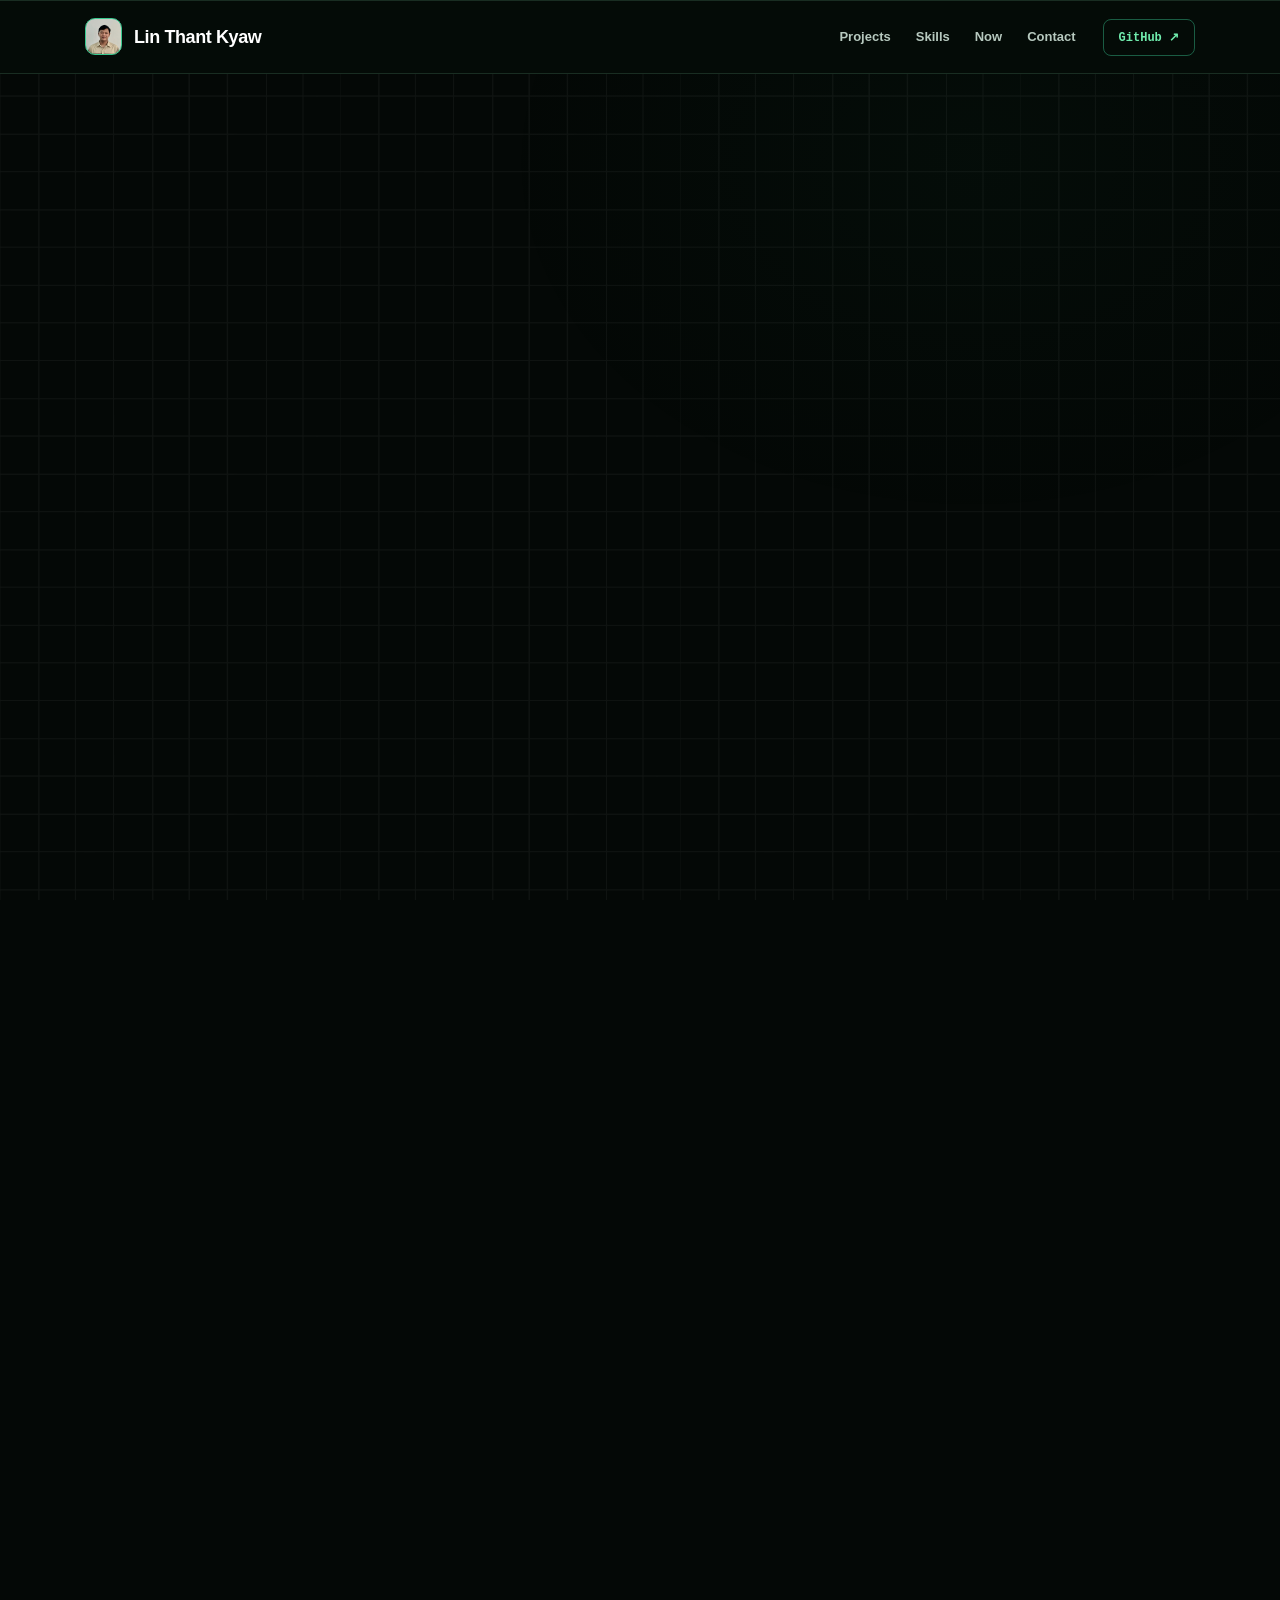
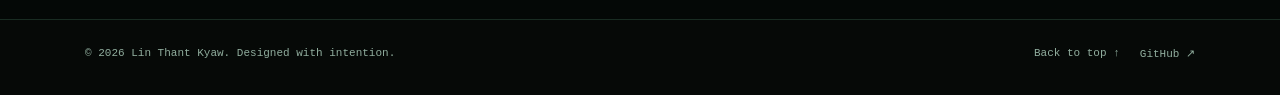
<file: index.html>
<!DOCTYPE html>
<html lang="en">
<head>
    <meta charset="utf-8"/>
    <meta content="width=device-width, initial-scale=1.0" name="viewport"/>
    <meta content="#040806" name="theme-color"/>
    <meta
        content="Lin Thant Kyaw — aspiring software engineer at Stamford International University and 42 Bangkok. Explore systems programming, computer vision, developer tools, and interactive projects."
        name="description"/>
    <title>Lin Thant Kyaw | Software Engineering Portfolio</title>
    <!-- Bootstrap: retain the layout utilities from the original portfolio -->
    <link href="https://cdn.jsdelivr.net/npm/bootstrap@4.6.2/dist/css/bootstrap.min.css" rel="stylesheet"/>
    <!-- Custom CSS -->
    <link href="css/style.css?v=27.7" rel="stylesheet"/>
    <link href="css/animations.css" rel="stylesheet"/>
    <link href="css/modal.css?v=27.7" rel="stylesheet"/>
    <link href="css/face.css" rel="stylesheet"/>
    <link href="css/flow.css?v=27.7" rel="stylesheet"/>
    <link href="css/solong.css?v=25" rel="stylesheet"/>
    <link href="css/overview.css?v=27.5" rel="stylesheet"/>
</head>
<body>
    <a class="skip-link" href="#main">Skip to content</a>
    <!-- Header -->
    <header class="sticky-top">
        <nav class="navbar navbar-dark">
            <div class="container navbar-inner">
                <!-- Interactive avatar: anchored beside the name, not a full-screen modal -->
                <div class="brand-profile" id="brand-profile">
                    <button aria-controls="profile-preview" aria-expanded="false" aria-label="Show profile photo"
                        class="brand-mark profile-toggle" id="profile-toggle" type="button"></button>
                    <a aria-label="Lin Thant Kyaw — back to home" class="navbar-brand" href="#home"> Lin Thant Kyaw </a>
                    <div aria-hidden="true" aria-label="Profile photo preview" class="profile-popover" id="profile-preview">
                        <div class="profile-photo-frame">
                            <img alt="Placeholder portrait illustration" height="235"
                                src="assets/images/profile.png" width="260"/>
                        </div>
                        <div class="profile-popover-meta">
                            <strong>Lin Thant Kyaw</strong>
                            <span>Software engineering student</span>
                        </div>
                    </div>
                </div>
                <button aria-controls="homeNavbar" aria-expanded="false" aria-label="Toggle navigation"
                    class="navbar-toggler" id="menu-toggle" type="button"> <span class="navbar-toggler-icon"></span> </button>
                <!-- Keep page links and GitHub together on the right -->
                <div class="nav-actions">
                    <div class="navbar-links" id="homeNavbar">
                        <a href="#projects">Projects</a>
                        <a href="#skills">Skills</a>
                        <a href="#now">Now</a>
                        <a href="#contact">Contact</a>
                    </div>
                    <a class="github-link" href="https://github.com/linthantkyaw2002" rel="noopener noreferrer" target="_blank">GitHub ↗</a>
                </div>
            </div>
        </nav>
    </header>
    <main id="main">
        <!-- Home -->
        <section class="container hero-section" id="home">
            <div class="hero-content">
                <div class="availability"><span class="status-dot"></span> OPEN TO SOFTWARE ENGINEERING INTERNSHIPS</div>
                <p class="eyebrow hero-intro">HELLO, I'M</p>
                <h1 class="hero-name">Lin Thant Kyaw</h1>
                <p class="hero-tagline">I build software <span class="hero-gradient">from the inside out.</span></p>
                <p class="hero-description">I'm a software engineer studying at Stamford International University and 42 Bangkok. I enjoy understanding how software works beneath the surface—from Unix processes and algorithms to computer vision and automated testing. I build practical tools and applications, focusing on problem-solving, reliability, and learning through implementation.</p>
                <div class="hero-buttons">
                    <a class="my-button" href="#projects">Explore my work <span aria-hidden="true">↗</span></a>
                    <a class="outline-button resume-button" download="" href="assets/docs/Lin_Thant_Kyaw_Resume.pdf"> Résumé <span aria-hidden="true">↓</span> </a>
                </div>
                <p class="hero-education">
                    <span class="education-label">EDUCATION</span>
                    <span class="education-school">Stamford International University</span>
                    <span aria-hidden="true" class="education-divider">/</span>
                    <span class="education-school">42 Bangkok</span>
                </p>
            </div>
            <!-- Click the existing hero terminal to expand the interactive Minishell -->
            <div aria-label="Interactive Minishell launch area" class="hero-visual">
                <div aria-controls="demo-modal" aria-haspopup="dialog" aria-label="Try the interactive Minishell demo"
                    class="terminal-window terminal-launch" id="hero-minishell-launch" role="button" tabindex="0">
                    <div class="terminal-header">
                        <div aria-hidden="true" class="window-dots"><i></i><i></i><i></i></div>
                        <span>linthant — ~/portfolio — zsh</span>
                        <span aria-hidden="true" class="hero-demo-hint">TRY DEMO ↗</span>
                    </div>
                    <div class="terminal-code">
                        <div class="code-comment">// A little about what I build</div>
                        <div><span class="code-green">const</span> developer = {</div>
                        <div class="code-indent"><span class="code-muted">name:</span> <span class="code-purple">"Lin Thant Kyaw"</span>,</div>
                        <div class="code-indent"><span class="code-muted">focus:</span> [</div>
                        <div class="code-indent-2"><span class="code-purple">"systems"</span>, <span class="code-purple">"tools"</span>,</div>
                        <div class="code-indent-2"><span class="code-purple">"computer vision"</span></div>
                        <div class="code-indent">],</div>
                        <div class="code-indent"><span class="code-muted">curious:</span> <span class="code-green">true</span></div>
                        <div>};</div>
                        <div class="terminal-prompt"><span class="code-green">$</span> <span id="terminal-command">build --something-useful</span><span aria-hidden="true" class="cursor"></span></div>
                    </div>
                </div>
                <div class="terminal-sticker">
                    <div><b>01</b> C / Unix systems</div>
                    <div><b>02</b> Python / Vision</div>
                    <div><b>03</b> Developer tools</div>
                </div>
            </div>
        </section>

        <!-- Engineering Focus: one horizontal band as in the reference screenshot -->
        <section aria-label="Engineering focus areas" class="strength-strip" id="focus">
            <div class="container strength-grid">
                <div class="strength">
                    <span>01 / CORE</span>
                    <h3>Systems Programming</h3>
                    <p>Unix processes, system calls, memory management, and cross-platform development.</p>
                </div>
                <div class="strength">
                    <span>02 / LOGIC</span>
                    <h3>Algorithms &amp; Data Structures</h3>
                    <p>Sorting, stacks, graph traversal, parsing, and problem-solving.</p>
                </div>
                <div class="strength">
                    <span>03 / QUALITY</span>
                    <h3>Testing &amp; Reliability</h3>
                    <p>Automated testing, debugging, regression checks, and code review.</p>
                </div>
                <div class="strength">
                    <span>04 / BUILD</span>
                    <h3>Developer Tools &amp; Automation</h3>
                    <p>Shell workflows, reusable commands, environments, and productivity tools.</p>
                </div>
            </div>
        </section>

        <!-- Projects -->
        <section class="section-layout section-border" id="projects">
            <div class="container">
                <div class="section-heading">
                    <div>
                        <span class="eyebrow">01 / SELECTED WORK</span>
                        <h2>Projects with real engineering <span class="greenTest">behind them.</span></h2>
                    </div>
                    <p>Four projects exploring systems programming, computer vision, graphics, and developer automation. Explore each project’s engineering details, source code, and interactive browser demo.</p>
                </div>
                <div class="project-grid">
                    <!-- Minishell -->
                    <article class="project-card" data-project="minishell">
                        <div class="project-preview preview-grid">
                            <div class="mini-terminal">
                                <div class="mini-header"><i></i><i></i><i></i></div>
                                <div class="mini-code">
                                    <div><span class="code-green">minishell$</span> echo "hello world" | wc -w</div>
                                    <div class="code-light">2</div>
                                    <div><span class="code-green">minishell$</span> export DEV=42</div>
                                    <div><span class="code-green">minishell$</span> echo "$DEV"</div>
                                    <div class="code-light">42</div>
                                    <div><span class="code-green">minishell$</span> _</div>
                                </div>
                            </div>
                            <span class="preview-label">Illustrative terminal preview</span>
                        </div>
                        <div class="project-info">
                            <div class="project-meta"><span>Systems / C / Unix</span><span class="project-badge">42 project</span></div>
                            <h3>Minishell</h3>
                            <p>A Unix-like command interpreter in C exploring parsing, processes, pipelines, file descriptors, signal handling, and memory management.</p>
                            <div class="project-tools-row">
                                <div class="project-tags"><span>C</span><span>POSIX</span><span>Make</span><span>Readline</span></div>
                                <button aria-controls="demo-modal" aria-haspopup="dialog" class="my-button try-demo-button"
                                    data-demo="minishell" id="minishell-card-launch" type="button">Try Demo <span aria-hidden="true">↗</span></button>
                            </div>
                            <div class="project-links">
                                <a class="overview-link" data-overview="minishell" href="overviews/minishell.html">View Project Overview ↗</a>
                                <a class="source-link"
                                    href="https://github.com/linthantkyaw2002/42_Bangkok/tree/main/minishell"
                                    rel="noopener noreferrer" target="_blank">View source code ↗</a>
                            </div>
                        </div>
                    </article>

                    <!-- Face Attendance -->
                    <article class="project-card" data-project="face">
                        <div class="project-preview preview-grid">
                            <div class="scan-stage">
                                <div class="scan-label">FACE SCAN<br/><b>UI CONCEPT</b></div>
                                <div class="scan-frame">
                                    <div class="scan-face"></div>
                                    <div class="scan-bracket"></div>
                                    <div class="scan-line"></div>
                                </div>
                                <div class="scan-info">FEATURE EXTRACTION<br/>FACE MATCHING</div>
                            </div>
                            <span class="preview-label">Concept illustration · not app screenshot</span>
                        </div>
                        <div class="project-info">
                            <div class="project-meta"><span>Computer Vision / Python</span><span class="project-badge">Stamford project</span></div>
                            <h3>Face Attendance</h3>
                            <p>A facial-recognition attendance application focused on structured face data, preprocessing, feature extraction, and identity classification.</p>
                            <div class="project-tools-row">
                                <div class="project-tags"><span>Python</span><span>OpenCV</span><span>FaceNet</span><span>KNN</span></div>
                                <button aria-controls="demo-modal" aria-haspopup="dialog" class="my-button try-demo-button"
                                    data-demo="face" id="face-card-launch" type="button">Try Demo <span aria-hidden="true">↗</span></button>
                            </div>
                            <div class="project-links">
                                <a class="overview-link" data-overview="face" href="overviews/face.html">View Project Overview ↗</a>
                                <a class="source-link"
                                    href="https://github.com/linthantkyaw2002/Stamford/tree/main/FaceAttendance_App"
                                    rel="noopener noreferrer" target="_blank">View source code ↗</a>
                            </div>
                        </div>
                    </article>

                    <!-- so_long -->
                    <article class="project-card" data-project="solong">
                        <div class="project-preview preview-grid">
                            <div class="game-stage">
                                <div aria-label="Decorative pixel-game map" class="tile-map" id="tilemap" role="img"></div>
                            </div>
                            <span class="preview-label">Concept illustration · not gameplay capture</span>
                        </div>
                        <div class="project-info">
                            <div class="project-meta"><span>Graphics / Interactive</span><span class="project-badge">42 project</span></div>
                            <h3>so_long</h3>
                            <p>A 2D pixel-art game in C exploring pixel-buffer rendering, layer composition, map validation, animation, and collision detection.</p>
                            <div class="project-tools-row">
                                <div class="project-tags"><span>C</span><span>MiniLibX</span><span>2D Graphics</span><span>Game Logic</span></div>
                                <button aria-controls="demo-modal" aria-haspopup="dialog" class="my-button try-demo-button"
                                    data-demo="solong" id="solong-card-launch" type="button">Try Demo <span aria-hidden="true">↗</span></button>
                            </div>
                            <div class="project-links">
                                <a class="overview-link" data-overview="solong" href="overviews/solong.html">View Project Overview ↗</a>
                                <a class="source-link"
                                    href="https://github.com/linthantkyaw2002/42_Bangkok/tree/main/so_long"
                                    rel="noopener noreferrer" target="_blank">View source code ↗</a>
                            </div>
                        </div>
                    </article>

                    <!-- Flow CLI -->
                    <article class="project-card" data-project="flow">
                        <div class="project-preview preview-grid">
                            <div class="mini-terminal">
                                <div class="mini-header"><i></i><i></i><i></i></div>
                                <div class="mini-code">
                                    <div><span class="code-green">$</span> flow start</div>
                                    <div class="code-muted">recording commands...</div>
                                    <div><span class="code-green">$</span> make re</div>
                                    <div><span class="code-green">$</span> ./minishell</div>
                                    <div><span class="code-green">$</span> flow stop</div>
                                    <div class="code-muted">workflow saved</div>
                                    <div><span class="code-green">$</span> flow list</div>
                                </div>
                            </div>
                            <span class="preview-label">Illustrative terminal preview</span>
                        </div>
                        <div class="project-info">
                            <div class="project-meta"><span>Tooling / Shell</span><span class="project-badge">Personal project</span></div>
                            <h3>Flow CLI</h3>
                            <p>An independent macOS/Linux developer tool for recording, saving, and replaying shell workflows to automate repetitive development tasks.</p>
                            <div class="project-tools-row">
                                <div class="project-tags"><span>C</span><span>Bash</span><span>Zsh</span><span>macOS / Linux</span></div>
                                <button aria-controls="demo-modal" aria-haspopup="dialog" class="my-button try-demo-button"
                                    data-demo="flow" id="flow-card-launch" type="button">Try Demo <span aria-hidden="true">↗</span></button>
                            </div>
                            <div class="project-links">
                                <a class="overview-link" data-overview="flow" href="overviews/flow.html">View Project Overview ↗</a>
                                <a class="source-link" href="https://github.com/linthantkyaw2002/Flow"
                                    rel="noopener noreferrer" target="_blank">View source code ↗</a>
                            </div>
                        </div>
                    </article>
                </div>
            </div>
        </section>

        <!-- Skills -->
        <section class="section-layout section-border" id="skills">
            <div class="container">
                <div class="section-heading">
                    <div>
                        <span class="eyebrow">02 / TOOLKIT</span>
                        <h2>Technology is a tool. <span class="greenTest">Problem-solving is the skill.</span></h2>
                    </div>
                </div>
                <div class="skills-grid">
                    <article class="skill-card" data-skill="Programming Languages">
                        <button aria-label="Programming Languages — show more details" aria-pressed="false"
                            class="skill-flip" type="button">
                            <span class="skill-flip-inner">
                                <span class="skill-face skill-front">
                                    <span class="skill-symbol">{ }</span>
                                    <span class="skill-number">01 / LANGUAGES</span>
                                    <strong class="skill-title">Programming Languages</strong>
                                    <span class="skill-summary">C · Python · Java · JavaScript · SQL · PHP</span>
                                    <span class="skill-hint">Hover or tap to explore ↗</span>
                                </span>
                                <span aria-hidden="true" class="skill-face skill-back">
                                    <span class="skill-back-number">01 / LANGUAGES</span>
                                    <strong class="skill-back-title">Languages in Practice</strong>
                                    <span class="skill-detail"><b>C</b> — Unix shells, CLI utilities, algorithms, and graphics</span>
                                    <span class="skill-detail"><b>Python</b> — Computer vision, automation, and data processing</span>
                                    <span class="skill-detail"><b>Java · JS · SQL · PHP</b> — Application and database development</span>
                                    <span class="skill-hint">Click or tap to see summary ↶</span>
                                </span>
                            </span>
                        </button>
                    </article>
                    <article class="skill-card" data-skill="Systems &amp; Environments">
                        <button aria-label="Systems &amp; Environments — show more details" aria-pressed="false"
                            class="skill-flip" type="button">
                            <span class="skill-flip-inner">
                                <span class="skill-face skill-front">
                                    <span class="skill-symbol">$_</span>
                                    <span class="skill-number">02 / SYSTEMS</span>
                                    <strong class="skill-title">Systems &amp; Environments</strong>
                                    <span class="skill-summary">POSIX · Linux · macOS · Processes · Memory</span>
                                    <span class="skill-hint">Hover or tap to explore ↗</span>
                                </span>
                                <span aria-hidden="true" class="skill-face skill-back">
                                    <span class="skill-back-number">02 / SYSTEMS</span>
                                    <strong class="skill-back-title">Operating Systems in Practice</strong>
                                    <span class="skill-detail"><b>Unix APIs</b> — fork, exec, pipes, signals, and file descriptors</span>
                                    <span class="skill-detail"><b>Memory</b> — Dynamic allocation, cleanup, and leak debugging</span>
                                    <span class="skill-detail"><b>Environments</b> — Bash, Zsh, Make, XQuartz, native dependencies</span>
                                    <span class="skill-hint">Click or tap to see summary ↶</span>
                                </span>
                            </span>
                        </button>
                    </article>
                    <article class="skill-card" data-skill="Algorithms &amp; Data Structures">
                        <button aria-label="Algorithms &amp; Data Structures — show more details" aria-pressed="false"
                            class="skill-flip" type="button">
                            <span class="skill-flip-inner">
                                <span class="skill-face skill-front">
                                    <span class="skill-symbol">&lt;&gt;</span>
                                    <span class="skill-number">03 / ALGORITHMS</span>
                                    <strong class="skill-title">Algorithms &amp; Data Structures</strong>
                                    <span class="skill-summary">Sorting · Stacks · Graphs · Parsing</span>
                                    <span class="skill-hint">Hover or tap to explore ↗</span>
                                </span>
                                <span aria-hidden="true" class="skill-face skill-back">
                                    <span class="skill-back-number">03 / ALGORITHMS</span>
                                    <strong class="skill-back-title">Algorithms in Practice</strong>
                                    <span class="skill-detail"><b>Sorting</b> — Stack operations and push_swap optimization</span>
                                    <span class="skill-detail"><b>Graphs</b> — Flood-fill traversal and map validation</span>
                                    <span class="skill-detail"><b>Parsing</b> — Tokenization, expansion, and command structures</span>
                                    <span class="skill-hint">Click or tap to see summary ↶</span>
                                </span>
                            </span>
                        </button>
                    </article>
                    <article class="skill-card" data-skill="Software Testing">
                        <button aria-label="Software Testing — show more details" aria-pressed="false" class="skill-flip"
                            type="button">
                            <span class="skill-flip-inner">
                                <span class="skill-face skill-front">
                                    <span class="skill-symbol">✓</span>
                                    <span class="skill-number">04 / QUALITY</span>
                                    <strong class="skill-title">Software Testing</strong>
                                    <span class="skill-summary">Selenium · Regression · Debugging · Review</span>
                                    <span class="skill-hint">Hover or tap to explore ↗</span>
                                </span>
                                <span aria-hidden="true" class="skill-face skill-back">
                                    <span class="skill-back-number">04 / QUALITY</span>
                                    <strong class="skill-back-title">Building for Reliability</strong>
                                    <span class="skill-detail"><b>Automation</b> — Python and Selenium WebDriver</span>
                                    <span class="skill-detail"><b>Validation</b> — Positive, negative, and edge cases</span>
                                    <span class="skill-detail"><b>Engineering</b> — Peer review, regression checks, coding standards</span>
                                    <span class="skill-hint">Click or tap to see summary ↶</span>
                                </span>
                            </span>
                        </button>
                    </article>
                    <article class="skill-card" data-skill="Databases &amp; Processing">
                        <button aria-label="Databases &amp; Processing — show more details" aria-pressed="false"
                            class="skill-flip" type="button">
                            <span class="skill-flip-inner">
                                <span class="skill-face skill-front">
                                    <span class="skill-symbol">DB</span>
                                    <span class="skill-number">05 / DATA</span>
                                    <strong class="skill-title">Databases &amp; Processing</strong>
                                    <span class="skill-summary">SQL · Oracle APEX · OpenCV · FaceNet · KNN</span>
                                    <span class="skill-hint">Hover or tap to explore ↗</span>
                                </span>
                                <span aria-hidden="true" class="skill-face skill-back">
                                    <span class="skill-back-number">05 / DATA</span>
                                    <strong class="skill-back-title">Working with Data</strong>
                                    <span class="skill-detail"><b>Databases</b> — Relational schemas, SQL, and data integrity</span>
                                    <span class="skill-detail"><b>Applications</b> — Database-driven systems built in Oracle APEX</span>
                                    <span class="skill-detail"><b>Pipelines</b> — Face preprocessing, embeddings, KNN classification</span>
                                    <span class="skill-hint">Click or tap to see summary ↶</span>
                                </span>
                            </span>
                        </button>
                    </article>
                    <article class="skill-card" data-skill="Development &amp; Integration">
                        <button aria-label="Development &amp; Integration — show more details" aria-pressed="false"
                            class="skill-flip" type="button">
                            <span class="skill-flip-inner">
                                <span class="skill-face skill-front">
                                    <span class="skill-symbol">//</span>
                                    <span class="skill-number">06 / TOOLING</span>
                                    <strong class="skill-title">Development &amp; Integration</strong>
                                    <span class="skill-summary">Git · Make · Bash · Zsh · MiniLibX · PyInstaller</span>
                                    <span class="skill-hint">Hover or tap to explore ↗</span>
                                </span>
                                <span aria-hidden="true" class="skill-face skill-back">
                                    <span class="skill-back-number">06 / TOOLING</span>
                                    <strong class="skill-back-title">Connecting Tools</strong>
                                    <span class="skill-detail"><b>Build tools</b> — Makefiles, Git, and dependency setup</span>
                                    <span class="skill-detail"><b>Automation</b> — Shell hooks and replayable workflows</span>
                                    <span class="skill-detail"><b>Integration</b> — MiniLibX, OpenCV, PyInstaller, macOS packaging</span>
                                    <span class="skill-hint">Click or tap to see summary ↶</span>
                                </span>
                            </span>
                        </button>
                    </article>
                </div>
                <div class="engineering-mindset">
                    <h3>How I Approach Engineering</h3>
                    <p>Studying at 42 Bangkok has strengthened my ability to solve problems independently, read technical documentation, and work within strict coding constraints. Through individual and collaborative projects at 42 Bangkok and Stamford International University, I’ve learned the importance of communication, peer review, continuous testing, and understanding design decisions—not simply completing features.</p>
                </div>
            </div>
        </section>

        <!-- Currently Building -->
        <section class="section-layout section-border" id="now">
            <div class="container">
                <div class="section-heading">
                    <div>
                        <span class="eyebrow">03 / ON MY WORKBENCH</span>
                        <h2>From repetitive commands to <span class="greenTest">reusable workflows.</span></h2>
                    </div>
                    <p>An independent developer tool inspired by a problem I encountered while building Minishell.</p>
                </div>
                <div class="now-card">
                    <div class="now-details">
                        <span class="eyebrow">CURRENTLY BUILDING · FLOW CLI</span>
                        <h3>Save the steps. Reuse the workflow.</h3>
                        <p>Flow began with a simple frustration: repeatedly running the same commands after changes to Minishell. I started building a tool to capture working command sequences, save them as named workflows, and replay them without retyping each step.</p>
                        <p>Today, Flow records and manages command sequences for Bash and Zsh on macOS and Linux.</p>
                        <h4>Where I Want to Take It</h4>
                        <p>My long-term goal is a platform where developers can create and share trusted workflows for project setup, testing, builds, and development environments.</p>
                        <h4>What I’m Exploring Next</h4>
                        <ul>
                            <li>Sharing and importing workflow templates</li>
                            <li>Prerequisite checks and execution order</li>
                            <li>Portability across environments</li>
                            <li>Workflow previews and safer execution</li>
                            <li>Testing, documentation, and reliability</li>
                        </ul>
                        <a class="source-link greenTest" href="https://github.com/linthantkyaw2002/Flow"
                            rel="noopener noreferrer" target="_blank">Follow development ↗</a>
                    </div>
                    <div class="now-terminal">
                        <div class="mini-header"><i></i><i></i><i></i></div>
                        <div class="mini-code">
                            <div class="code-muted"># Save once, replay whenever needed</div>
                            <div><span class="code-green">$</span> flow start</div>
                            <div><span class="code-green">$</span> make re</div>
                            <div><span class="code-green">$</span> ./minishell</div>
                            <div><span class="code-green">$</span> flow stop</div>
                            <div><span class="code-green">$</span> flow build regression</div>
                            <div><span class="code-green">$</span> flow run regression</div>
                            <div class="code-muted"># Next: share and preview workflows</div>
                        </div>
                    </div>
                </div>
            </div>
        </section>

        <!-- Contact -->
        <section class="contact-section" id="contact">
            <div class="container">
                <div class="contact-card">
                    <span class="eyebrow">04 / LET'S CONNECT</span>
                    <h2>Interested in working together<span class="greenTest">?</span></h2>
                    <p>I'm looking for opportunities to grow as a Software Engineering Intern, contribute to real development projects, and learn from experienced engineers. I'm open to systems, application development, testing, and developer tooling.</p>
                    <div class="contact-actions">
                        <a class="my-button linkedin-button" href="https://www.linkedin.com/in/lin-thant-kyaw-77894b3a5"
                            rel="noopener noreferrer" target="_blank">Connect on LinkedIn ↗</a>
                        <span class="contact-or">or</span>
                        <a class="contact-email" href="mailto:linthantkyaw2002@gmail.com">linthantkyaw2002@gmail.com</a>
                    </div>
                </div>
            </div>
        </section>
    </main>

    <!-- Footer -->
    <footer>
        <div class="container footer-inner">
            <span>© 2026 Lin Thant Kyaw. Designed with intention.</span>
            <div><a href="#home">Back to top ↑</a><a href="https://github.com/linthantkyaw2002" rel="noopener noreferrer" target="_blank">GitHub ↗</a></div>
        </div>
    </footer>

    <!-- Shared demo window: Minishell, Face Attendance, Flow CLI, and so_long. -->
    <dialog aria-labelledby="demo-modal-title" class="demo-modal" id="demo-modal">
        <div class="demo-modal-frame">
            <div class="demo-modal-header">
                <div aria-hidden="true" class="window-dots"><i></i><i></i><i></i></div>
                <span id="demo-modal-title">linthant — ~/portfolio — minishell</span>
                <button aria-label="Close demo" class="demo-close" id="demo-close" type="button"></button>
            </div>
            <div class="demo-modal-content" id="demo-modal-content"></div>
        </div>
    </dialog>
    <template id="overview-template-flow">
        <header class="overview-intro">
            <span class="overview-kicker">ENGINEERING CASE STUDY</span>
            <h2 id="overview-title">Flow CLI</h2>
            <p class="overview-stack">C · Bash · Zsh · macOS · Linux</p>
        </header>
        <section class="overview-block">
            <h3>Project Background</h3>
            <p>While developing Minishell with a teammate, I kept rerunning the same command sequences to check for regressions. I started Flow independently so I could record reliable command sequences, save them under names, and replay them instead of typing everything again.</p>
        </section>
        <section class="overview-block">
            <h3>Technical Implementation</h3>
            <ul class="overview-list">
                <li><strong>Shell integration:</strong> Capturing interactive commands through Bash and Zsh hooks.</li>
                <li><strong>Workflow recording:</strong> Recording command sequences and saving reusable named workflows.</li>
                <li><strong>Management:</strong> Listing, organizing, copying, combining, and restoring workflows.</li>
                <li><strong>Replay:</strong> Running saved command sequences in the user’s shell environment.</li>
                <li><strong>Cross-platform support:</strong> Supporting macOS and Linux environments, installation scripts, and shell differences.</li>
                <li><strong>Reliability:</strong> Handling arguments, invalid input, workflow state, and filesystem-related operations.</li>
            </ul>
        </section>
        <section class="overview-block">
            <h3>Engineering Challenges</h3>
            <p>Bash and Zsh use different command capture mechanisms, and replay depends on directory context, execution order, environment configuration, and safe handling of failures.</p>
        </section>
        <section class="overview-block">
            <h3>What I Learned</h3>
            <p>Flow taught me to recognize and solve inefficiencies in my own development workflow—and consider usability, documentation, portability, and test coverage as part of engineering.</p>
        </section>
        <section class="overview-block">
            <h3>Future Direction</h3>
            <p>My longer-term vision is to let developers import and share reviewed workflows, check prerequisites, preview actions, and automate repeatable development setups with better safety controls.</p>
        </section>
        <p class="overview-note">The portfolio’s Flow demo is a browser simulation. It never runs shell commands or Git operations on visitors’ computers.</p>
        <div class="overview-footer"><a class="overview-source" href="https://github.com/linthantkyaw2002/Flow" rel="noopener noreferrer" target="_blank">View source code ↗</a></div>
    </template>
    <template id="overview-template-solong">
        <header class="overview-intro">
            <span class="overview-kicker">ENGINEERING CASE STUDY</span>
            <h2 id="overview-title">so_long</h2>
            <p class="overview-stack">C · MiniLibX · Pixel Buffers · 2D Graphics</p>
        </header>
        <section class="overview-block">
            <h3>Project Background</h3>
            <p>so_long is a 42 Bangkok tile-based game developed in C with MiniLibX. Beyond making playable levels, I explored how individual pixels and sprite layers are composed into a complete 2D scene.</p>
        </section>
        <section class="overview-block">
            <h3>Technical Implementation</h3>
            <ul class="overview-list">
                <li><strong>Pixel-level rendering:</strong> Reading colors from image buffers and writing them to a canvas using pixel offsets, line lengths, and bits-per-pixel information.</li>
                <li><strong>Layer composition:</strong> Rendering grass and floor tiles first, then walls, collectibles, exits, the player, and enemies in order.</li>
                <li><strong>Transparency:</strong> Skipping transparent sprite pixels so foreground objects blend correctly with previously drawn layers.</li>
                <li><strong>Map validation:</strong> Using flood-fill traversal to verify that collectibles and the exit are reachable.</li>
                <li><strong>Game systems:</strong> Managing player movement, enemy behavior, collisions, collectibles, restart, and completion.</li>
                <li><strong>Animation and portability:</strong> Advancing animation frames and handling graphics-library dependencies across Linux and macOS.</li>
            </ul>
        </section>
        <section class="overview-block">
            <h3>Engineering Challenges</h3>
            <p>The rendering order, transparency handling, moving enemies, underlying tile state, and animation timing must remain consistent. Porting across environments also required careful graphics configuration and cleanup.</p>
        </section>
        <section class="overview-block">
            <h3>What I Learned</h3>
            <p>I gained practical experience with pixel memory, scene composition, event-driven game logic, graph traversal, resource management, and compatibility between environments.</p>
        </section>
        <p class="overview-note">The playable website demo is a JavaScript browser adaptation using original artwork; the source project is written in C.</p>
        <div class="overview-footer"><a class="overview-source" href="https://github.com/linthantkyaw2002/42_Bangkok/tree/main/so_long" rel="noopener noreferrer" target="_blank">View source code ↗</a></div>
    </template>
    <template id="overview-template-face">
        <header class="overview-intro">
            <span class="overview-kicker">ENGINEERING CASE STUDY</span>
            <h2 id="overview-title">Face Attendance</h2>
            <p class="overview-stack">Python · OpenCV · MTCNN · FaceNet · KNN</p>
        </header>
        <section class="overview-block">
            <h3>Project Background</h3>
            <p>Face Attendance is a Stamford International University project for recognizing registered individuals and recording attendance through a desktop application. I focused on building a consistent recognition pipeline and managing the application environment before prioritizing visual polish.</p>
        </section>
        <section class="overview-block">
            <h3>Technical Implementation</h3>
            <ul class="overview-list">
                <li><strong>Data collection:</strong> Capturing facial samples at multiple angles for more representative training data.</li>
                <li><strong>Preprocessing:</strong> Detecting, aligning, and preparing face regions with computer vision tools.</li>
                <li><strong>Feature extraction:</strong> Converting facial images to numerical FaceNet embeddings.</li>
                <li><strong>Classification:</strong> Using K-Nearest Neighbors to compare embeddings and predict registered identities.</li>
                <li><strong>Attendance recording:</strong> Associating recognized identities with recorded attendance entries.</li>
                <li><strong>Application integration:</strong> Working with Python dependencies, camera access, native libraries, and macOS application packaging.</li>
            </ul>
        </section>
        <section class="overview-block">
            <h3>Engineering Challenges</h3>
            <p>The recognition pipeline depends on lighting, face angles, data consistency, and preprocessing choices. Packaging for Apple Silicon also required resolving Python environment differences, native dependencies, application-bundle settings, and camera permissions.</p>
        </section>
        <section class="overview-block">
            <h3>What I Learned</h3>
            <p>Reliable applications require more than correct model code. I learned to consider dataset quality, classification evaluation, dependency versions, permissions, and runtime compatibility alongside usability.</p>
        </section>
        <p class="overview-note">The browser demonstration tracks detected faces only. Unlike the original application, it does not perform identity recognition.</p>
        <div class="overview-footer"><a class="overview-source" href="https://github.com/linthantkyaw2002/Stamford/tree/main/FaceAttendance_App" rel="noopener noreferrer" target="_blank">View source code ↗</a></div>
    </template>
    <template id="overview-template-minishell">
        <header class="overview-intro">
            <span class="overview-kicker">ENGINEERING CASE STUDY</span>
            <h2 id="overview-title">Minishell</h2>
            <p class="overview-stack">C · Unix · POSIX · Readline · Make</p>
        </header>
        <section class="overview-block">
            <h3>Project Background</h3>
            <p>Minishell is a collaborative 42 Bangkok project where we implemented a Unix-like command interpreter in C. I wanted to understand how a shell connects user commands to the operating system. A shell runs in user space and uses system calls to request services from the kernel, including creating processes, executing programs, and communicating through pipes.</p>
        </section>
        <section class="overview-block">
            <h3>Technical Implementation</h3>
            <ul class="overview-list">
                <li><strong>Parsing:</strong> Tokenization, environment-variable expansion, quoting, command structures, and redirections.</li>
                <li><strong>Kernel interfaces:</strong> Using fork(), execve(), and waitpid() to create, execute, and manage child processes.</li>
                <li><strong>Pipelines and file descriptors:</strong> Using pipe() and dup2() to connect standard input and output across commands.</li>
                <li><strong>Built-in commands:</strong> Supporting cd, echo, pwd, env, export, unset, and exit.</li>
                <li><strong>Signals and memory:</strong> Handling terminal interruptions, allocated resources, and cleanup.</li>
            </ul>
        </section>
        <section class="overview-block">
            <h3>Engineering Challenges</h3>
            <p>Parsing, expansion, redirection, and execution are tightly connected. Small changes can affect many command scenarios, so systematic regression testing and careful resource handling were essential.</p>
        </section>
        <section class="overview-block">
            <h3>What I Learned</h3>
            <p>I developed a stronger understanding of the boundary between user-space applications and the kernel, inter-process communication, debugging, and collaborative systems development. The repeated need to rerun tests after changes also inspired my independent Flow CLI project.</p>
        </section>
        <p class="overview-note">Minishell uses operating-system APIs; it does not implement kernel code.</p>
        <div class="overview-footer"><a class="overview-source" href="https://github.com/linthantkyaw2002/42_Bangkok/tree/main/minishell" rel="noopener noreferrer" target="_blank">View source code ↗</a></div>
    </template>

    <!-- Existing interactions and the new Minishell demo -->
    <script src="js/main.js?v=27.6" type="module"></script>
</body>
</html>
</file>
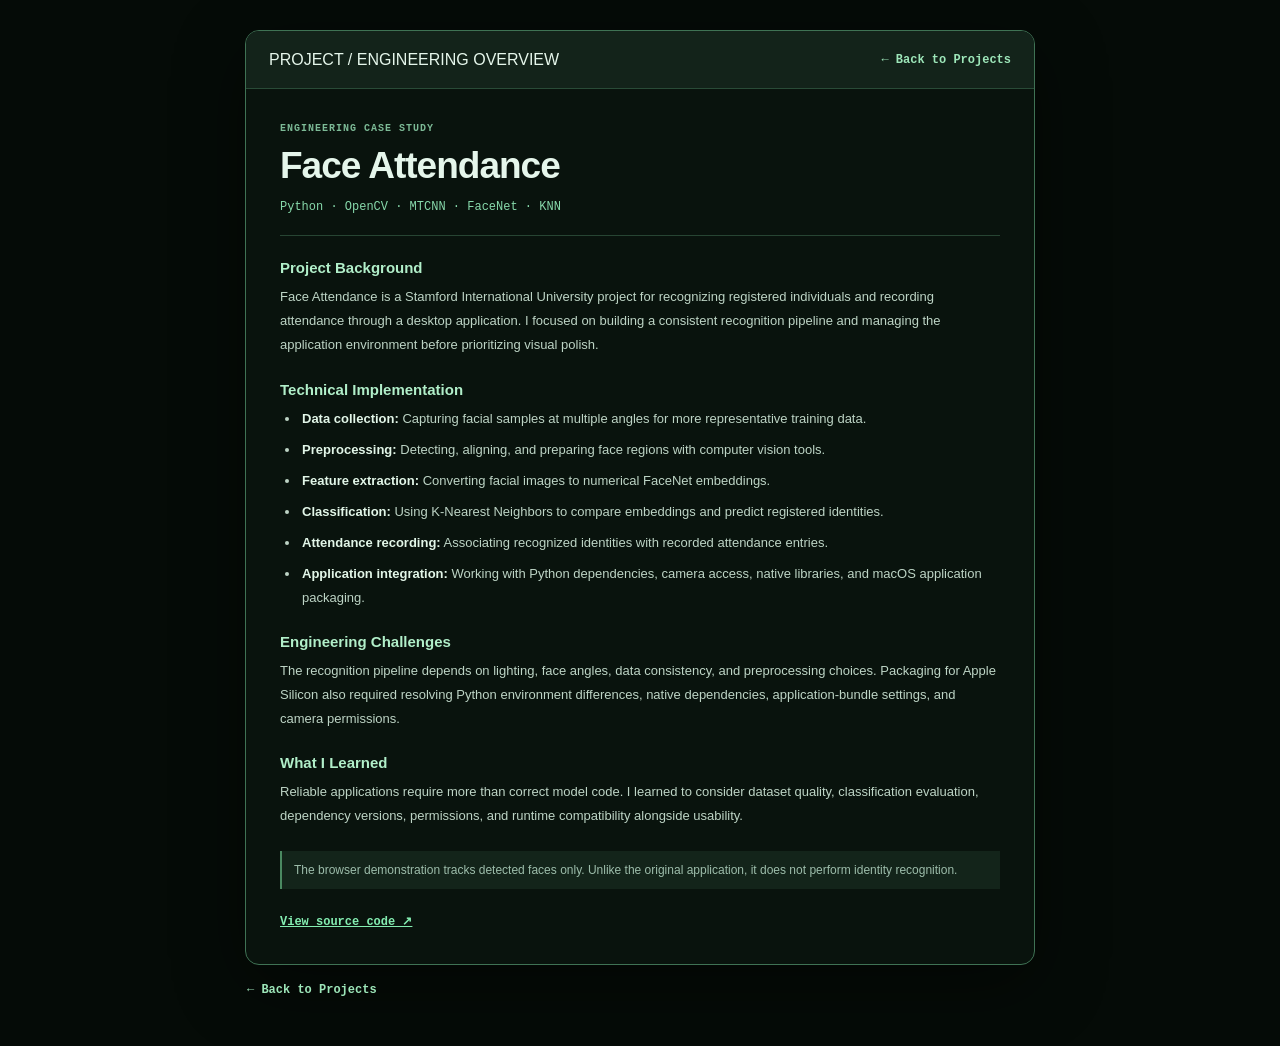
<file: overviews/face.html>
<!DOCTYPE html>
<html lang="en">
<head>
    <meta charset="utf-8"/>
    <meta name="viewport" content="width=device-width, initial-scale=1"/>
    <meta name="color-scheme" content="dark"/>
    <meta name="theme-color" content="#09130d"/>
    <title>Face Attendance — Engineering Overview | Lin Thant Kyaw</title>
    <link rel="stylesheet" href="../css/overview.css?v=27.4"/>
    <link rel="stylesheet" href="../css/overview-page.css?v=27.4"/>
</head>
<body>
    <main class="overview-page-layout">
        <article class="overview-page-frame">
            <header class="overview-page-header">
                <span class="overview-header-label">PROJECT / ENGINEERING OVERVIEW</span>
                <a class="overview-back" href="../index.html#projects" aria-label="Back to projects">← Back to Projects</a>
            </header>
            <div class="overview-page-body">
                <header class="overview-intro">
                <span class="overview-kicker">ENGINEERING CASE STUDY</span>
                <h2 id="overview-title">Face Attendance</h2>
                <p class="overview-stack">Python · OpenCV · MTCNN · FaceNet · KNN</p>
                </header>
                <section class="overview-block">
                <h3>Project Background</h3>
                <p>Face Attendance is a Stamford International University project for recognizing registered individuals and recording attendance through a desktop application. I focused on building a consistent recognition pipeline and managing the application environment before prioritizing visual polish.</p>
                </section>
                <section class="overview-block">
                <h3>Technical Implementation</h3>
                <ul class="overview-list">
                <li><strong>Data collection:</strong> Capturing facial samples at multiple angles for more representative training data.</li>
                <li><strong>Preprocessing:</strong> Detecting, aligning, and preparing face regions with computer vision tools.</li>
                <li><strong>Feature extraction:</strong> Converting facial images to numerical FaceNet embeddings.</li>
                <li><strong>Classification:</strong> Using K-Nearest Neighbors to compare embeddings and predict registered identities.</li>
                <li><strong>Attendance recording:</strong> Associating recognized identities with recorded attendance entries.</li>
                <li><strong>Application integration:</strong> Working with Python dependencies, camera access, native libraries, and macOS application packaging.</li>
                </ul>
                </section>
                <section class="overview-block">
                <h3>Engineering Challenges</h3>
                <p>The recognition pipeline depends on lighting, face angles, data consistency, and preprocessing choices. Packaging for Apple Silicon also required resolving Python environment differences, native dependencies, application-bundle settings, and camera permissions.</p>
                </section>
                <section class="overview-block">
                <h3>What I Learned</h3>
                <p>Reliable applications require more than correct model code. I learned to consider dataset quality, classification evaluation, dependency versions, permissions, and runtime compatibility alongside usability.</p>
                </section>
                <p class="overview-note">The browser demonstration tracks detected faces only. Unlike the original application, it does not perform identity recognition.</p>
                <div class="overview-footer"><a class="overview-source" href="https://github.com/linthantkyaw2002/Stamford/tree/main/FaceAttendance_App" rel="noopener noreferrer" target="_blank">View source code ↗</a></div>

            </div>
        </article>
        <a class="overview-bottom-back" href="../index.html#projects">← Back to Projects</a>
    </main>
</body>
</html>
</file>
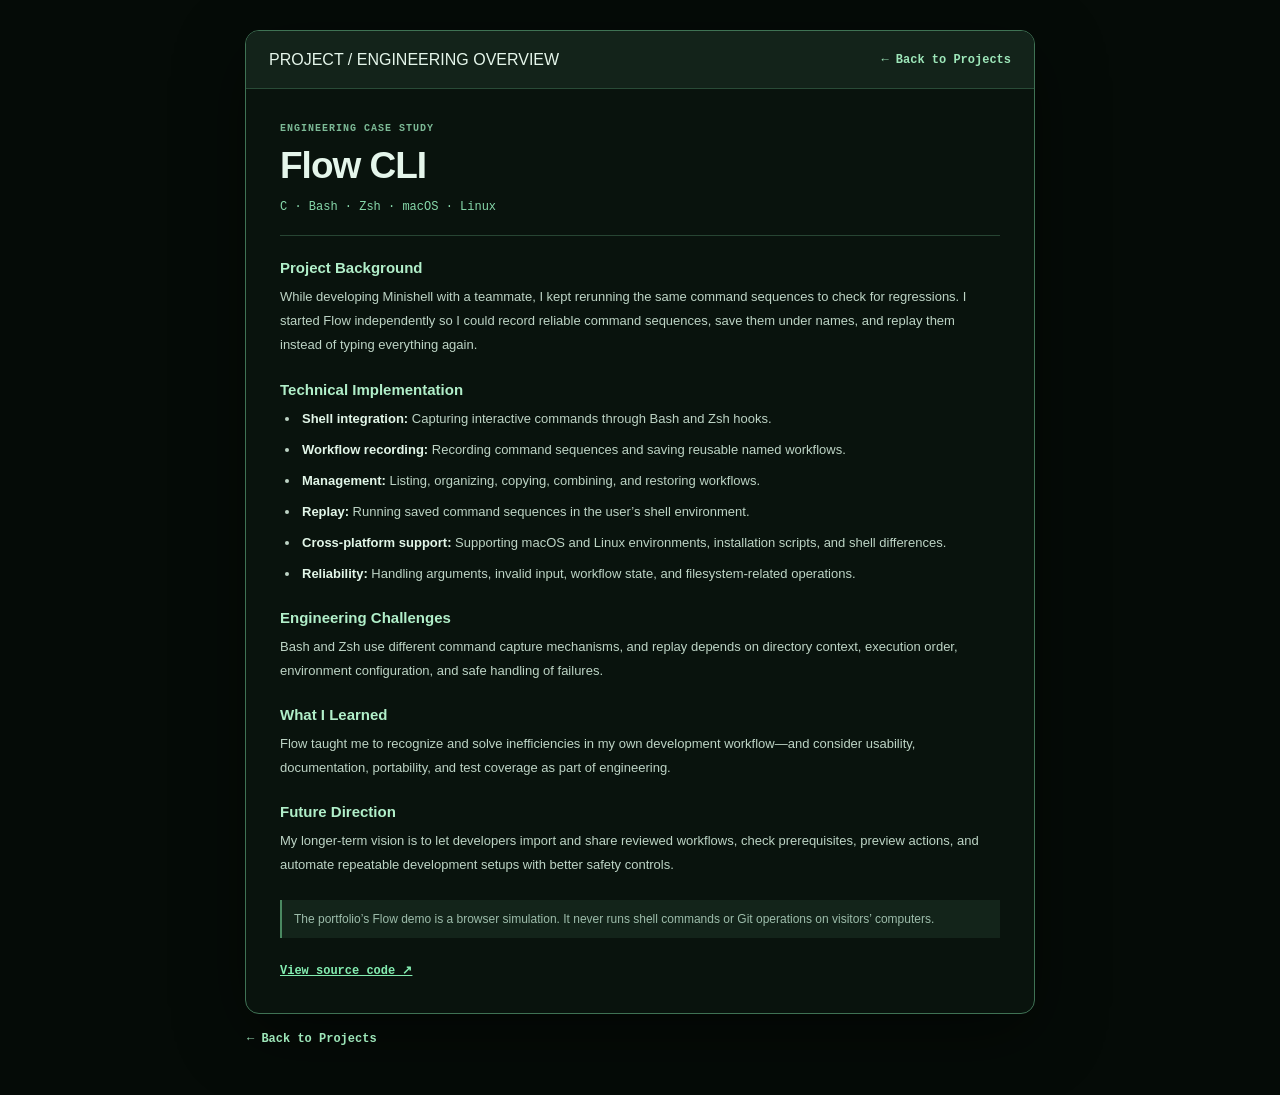
<file: overviews/flow.html>
<!DOCTYPE html>
<html lang="en">
<head>
    <meta charset="utf-8"/>
    <meta name="viewport" content="width=device-width, initial-scale=1"/>
    <meta name="color-scheme" content="dark"/>
    <meta name="theme-color" content="#09130d"/>
    <title>Flow CLI — Engineering Overview | Lin Thant Kyaw</title>
    <link rel="stylesheet" href="../css/overview.css?v=27.4"/>
    <link rel="stylesheet" href="../css/overview-page.css?v=27.4"/>
</head>
<body>
    <main class="overview-page-layout">
        <article class="overview-page-frame">
            <header class="overview-page-header">
                <span class="overview-header-label">PROJECT / ENGINEERING OVERVIEW</span>
                <a class="overview-back" href="../index.html#projects" aria-label="Back to projects">← Back to Projects</a>
            </header>
            <div class="overview-page-body">
                <header class="overview-intro">
                <span class="overview-kicker">ENGINEERING CASE STUDY</span>
                <h2 id="overview-title">Flow CLI</h2>
                <p class="overview-stack">C · Bash · Zsh · macOS · Linux</p>
                </header>
                <section class="overview-block">
                <h3>Project Background</h3>
                <p>While developing Minishell with a teammate, I kept rerunning the same command sequences to check for regressions. I started Flow independently so I could record reliable command sequences, save them under names, and replay them instead of typing everything again.</p>
                </section>
                <section class="overview-block">
                <h3>Technical Implementation</h3>
                <ul class="overview-list">
                <li><strong>Shell integration:</strong> Capturing interactive commands through Bash and Zsh hooks.</li>
                <li><strong>Workflow recording:</strong> Recording command sequences and saving reusable named workflows.</li>
                <li><strong>Management:</strong> Listing, organizing, copying, combining, and restoring workflows.</li>
                <li><strong>Replay:</strong> Running saved command sequences in the user’s shell environment.</li>
                <li><strong>Cross-platform support:</strong> Supporting macOS and Linux environments, installation scripts, and shell differences.</li>
                <li><strong>Reliability:</strong> Handling arguments, invalid input, workflow state, and filesystem-related operations.</li>
                </ul>
                </section>
                <section class="overview-block">
                <h3>Engineering Challenges</h3>
                <p>Bash and Zsh use different command capture mechanisms, and replay depends on directory context, execution order, environment configuration, and safe handling of failures.</p>
                </section>
                <section class="overview-block">
                <h3>What I Learned</h3>
                <p>Flow taught me to recognize and solve inefficiencies in my own development workflow—and consider usability, documentation, portability, and test coverage as part of engineering.</p>
                </section>
                <section class="overview-block">
                <h3>Future Direction</h3>
                <p>My longer-term vision is to let developers import and share reviewed workflows, check prerequisites, preview actions, and automate repeatable development setups with better safety controls.</p>
                </section>
                <p class="overview-note">The portfolio’s Flow demo is a browser simulation. It never runs shell commands or Git operations on visitors’ computers.</p>
                <div class="overview-footer"><a class="overview-source" href="https://github.com/linthantkyaw2002/Flow" rel="noopener noreferrer" target="_blank">View source code ↗</a></div>

            </div>
        </article>
        <a class="overview-bottom-back" href="../index.html#projects">← Back to Projects</a>
    </main>
</body>
</html>
</file>
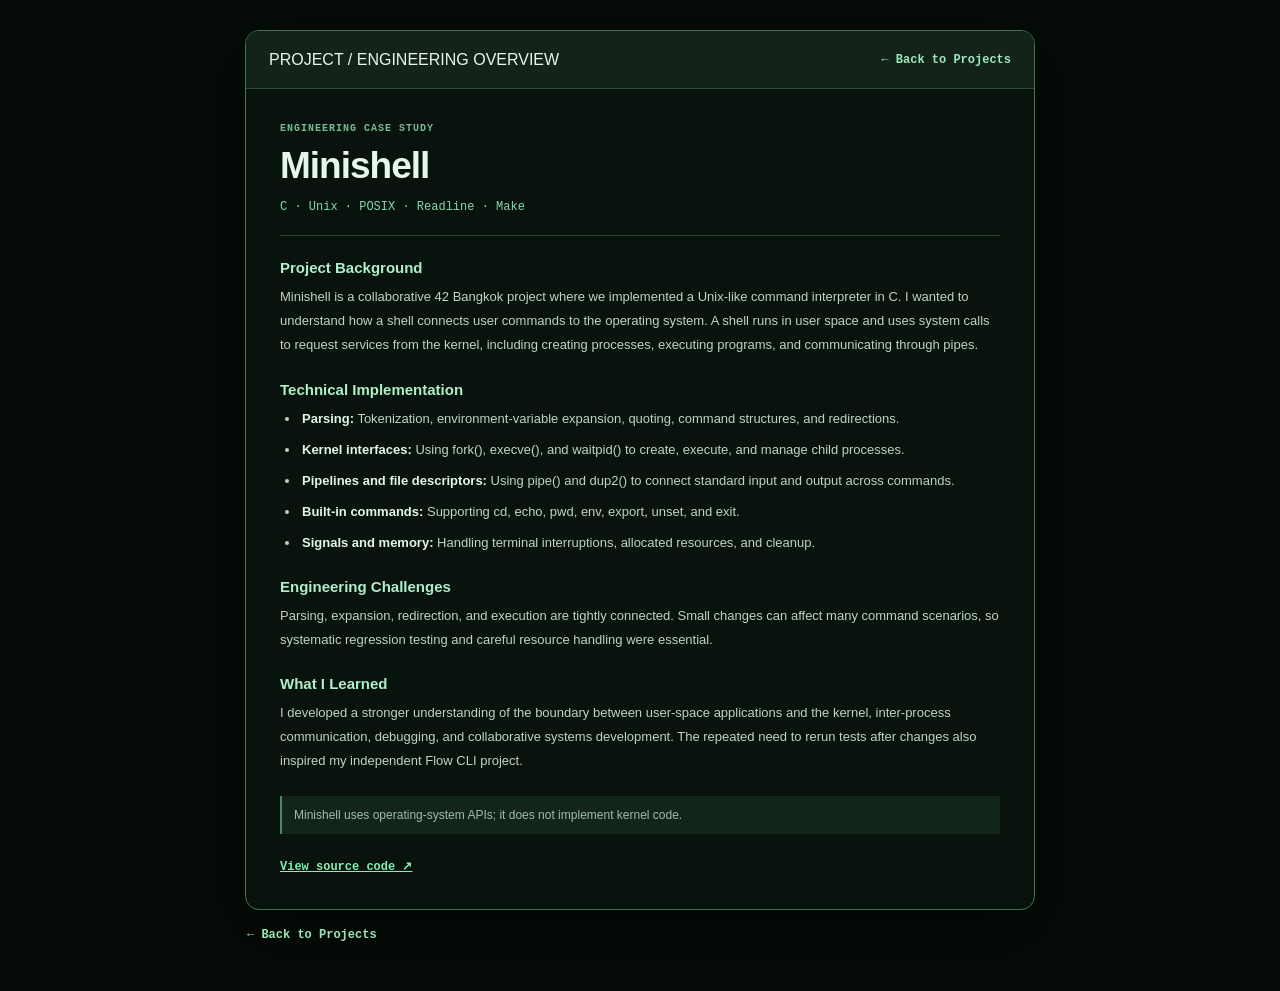
<file: overviews/minishell.html>
<!DOCTYPE html>
<html lang="en">
<head>
    <meta charset="utf-8"/>
    <meta name="viewport" content="width=device-width, initial-scale=1"/>
    <meta name="color-scheme" content="dark"/>
    <meta name="theme-color" content="#09130d"/>
    <title>Minishell — Engineering Overview | Lin Thant Kyaw</title>
    <link rel="stylesheet" href="../css/overview.css?v=27.4"/>
    <link rel="stylesheet" href="../css/overview-page.css?v=27.4"/>
</head>
<body>
    <main class="overview-page-layout">
        <article class="overview-page-frame">
            <header class="overview-page-header">
                <span class="overview-header-label">PROJECT / ENGINEERING OVERVIEW</span>
                <a class="overview-back" href="../index.html#projects" aria-label="Back to projects">← Back to Projects</a>
            </header>
            <div class="overview-page-body">
                <header class="overview-intro">
                <span class="overview-kicker">ENGINEERING CASE STUDY</span>
                <h2 id="overview-title">Minishell</h2>
                <p class="overview-stack">C · Unix · POSIX · Readline · Make</p>
                </header>
                <section class="overview-block">
                <h3>Project Background</h3>
                <p>Minishell is a collaborative 42 Bangkok project where we implemented a Unix-like command interpreter in C. I wanted to understand how a shell connects user commands to the operating system. A shell runs in user space and uses system calls to request services from the kernel, including creating processes, executing programs, and communicating through pipes.</p>
                </section>
                <section class="overview-block">
                <h3>Technical Implementation</h3>
                <ul class="overview-list">
                <li><strong>Parsing:</strong> Tokenization, environment-variable expansion, quoting, command structures, and redirections.</li>
                <li><strong>Kernel interfaces:</strong> Using fork(), execve(), and waitpid() to create, execute, and manage child processes.</li>
                <li><strong>Pipelines and file descriptors:</strong> Using pipe() and dup2() to connect standard input and output across commands.</li>
                <li><strong>Built-in commands:</strong> Supporting cd, echo, pwd, env, export, unset, and exit.</li>
                <li><strong>Signals and memory:</strong> Handling terminal interruptions, allocated resources, and cleanup.</li>
                </ul>
                </section>
                <section class="overview-block">
                <h3>Engineering Challenges</h3>
                <p>Parsing, expansion, redirection, and execution are tightly connected. Small changes can affect many command scenarios, so systematic regression testing and careful resource handling were essential.</p>
                </section>
                <section class="overview-block">
                <h3>What I Learned</h3>
                <p>I developed a stronger understanding of the boundary between user-space applications and the kernel, inter-process communication, debugging, and collaborative systems development. The repeated need to rerun tests after changes also inspired my independent Flow CLI project.</p>
                </section>
                <p class="overview-note">Minishell uses operating-system APIs; it does not implement kernel code.</p>
                <div class="overview-footer"><a class="overview-source" href="https://github.com/linthantkyaw2002/42_Bangkok/tree/main/minishell" rel="noopener noreferrer" target="_blank">View source code ↗</a></div>

            </div>
        </article>
        <a class="overview-bottom-back" href="../index.html#projects">← Back to Projects</a>
    </main>
</body>
</html>
</file>
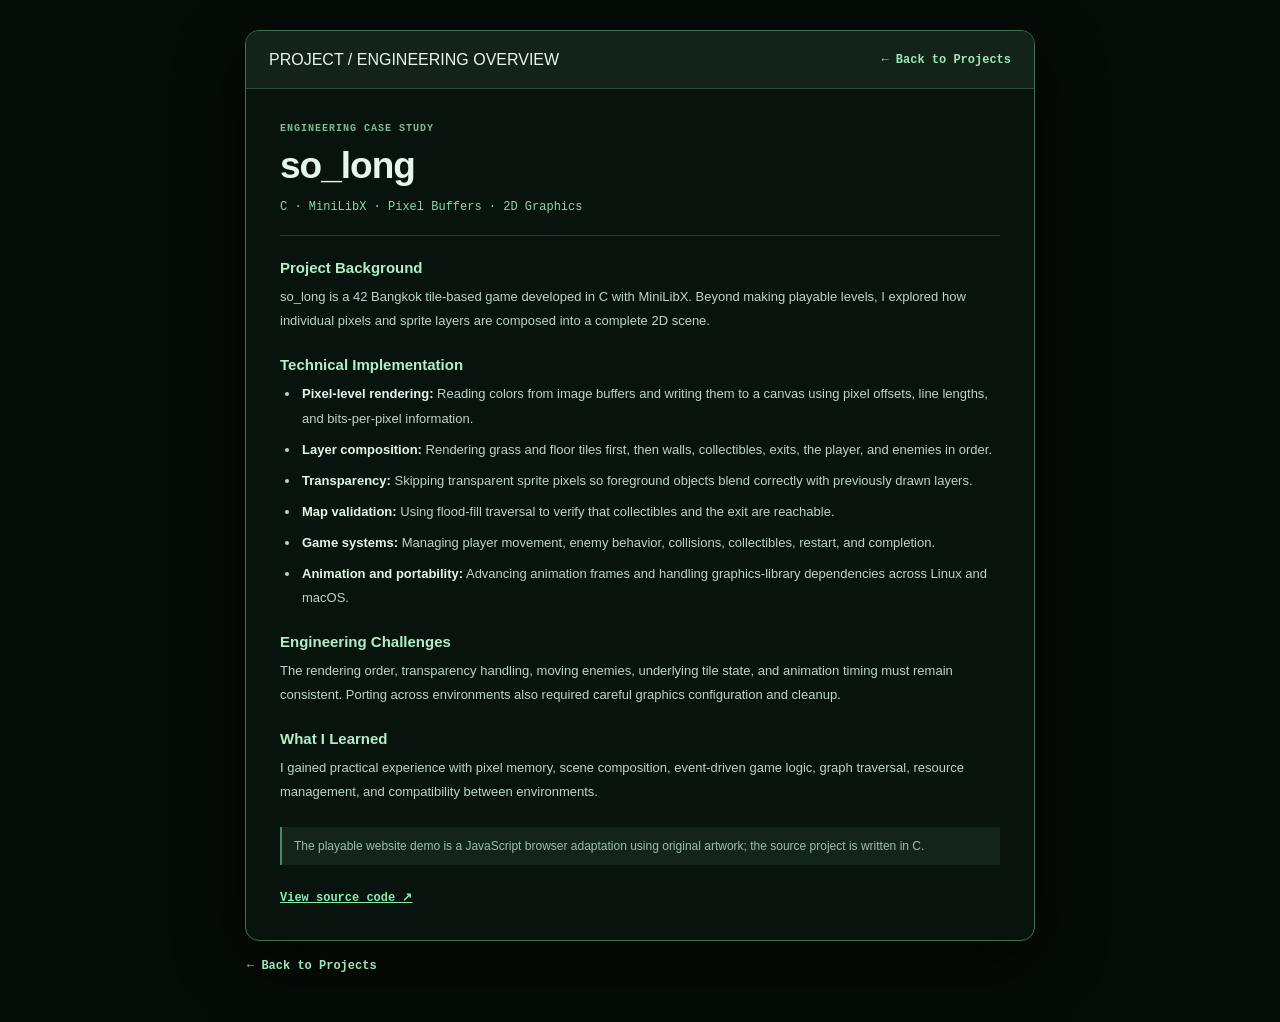
<file: overviews/solong.html>
<!DOCTYPE html>
<html lang="en">
<head>
    <meta charset="utf-8"/>
    <meta name="viewport" content="width=device-width, initial-scale=1"/>
    <meta name="color-scheme" content="dark"/>
    <meta name="theme-color" content="#09130d"/>
    <title>so_long — Engineering Overview | Lin Thant Kyaw</title>
    <link rel="stylesheet" href="../css/overview.css?v=27.4"/>
    <link rel="stylesheet" href="../css/overview-page.css?v=27.4"/>
</head>
<body>
    <main class="overview-page-layout">
        <article class="overview-page-frame">
            <header class="overview-page-header">
                <span class="overview-header-label">PROJECT / ENGINEERING OVERVIEW</span>
                <a class="overview-back" href="../index.html#projects" aria-label="Back to projects">← Back to Projects</a>
            </header>
            <div class="overview-page-body">
                <header class="overview-intro">
                <span class="overview-kicker">ENGINEERING CASE STUDY</span>
                <h2 id="overview-title">so_long</h2>
                <p class="overview-stack">C · MiniLibX · Pixel Buffers · 2D Graphics</p>
                </header>
                <section class="overview-block">
                <h3>Project Background</h3>
                <p>so_long is a 42 Bangkok tile-based game developed in C with MiniLibX. Beyond making playable levels, I explored how individual pixels and sprite layers are composed into a complete 2D scene.</p>
                </section>
                <section class="overview-block">
                <h3>Technical Implementation</h3>
                <ul class="overview-list">
                <li><strong>Pixel-level rendering:</strong> Reading colors from image buffers and writing them to a canvas using pixel offsets, line lengths, and bits-per-pixel information.</li>
                <li><strong>Layer composition:</strong> Rendering grass and floor tiles first, then walls, collectibles, exits, the player, and enemies in order.</li>
                <li><strong>Transparency:</strong> Skipping transparent sprite pixels so foreground objects blend correctly with previously drawn layers.</li>
                <li><strong>Map validation:</strong> Using flood-fill traversal to verify that collectibles and the exit are reachable.</li>
                <li><strong>Game systems:</strong> Managing player movement, enemy behavior, collisions, collectibles, restart, and completion.</li>
                <li><strong>Animation and portability:</strong> Advancing animation frames and handling graphics-library dependencies across Linux and macOS.</li>
                </ul>
                </section>
                <section class="overview-block">
                <h3>Engineering Challenges</h3>
                <p>The rendering order, transparency handling, moving enemies, underlying tile state, and animation timing must remain consistent. Porting across environments also required careful graphics configuration and cleanup.</p>
                </section>
                <section class="overview-block">
                <h3>What I Learned</h3>
                <p>I gained practical experience with pixel memory, scene composition, event-driven game logic, graph traversal, resource management, and compatibility between environments.</p>
                </section>
                <p class="overview-note">The playable website demo is a JavaScript browser adaptation using original artwork; the source project is written in C.</p>
                <div class="overview-footer"><a class="overview-source" href="https://github.com/linthantkyaw2002/42_Bangkok/tree/main/so_long" rel="noopener noreferrer" target="_blank">View source code ↗</a></div>

            </div>
        </article>
        <a class="overview-bottom-back" href="../index.html#projects">← Back to Projects</a>
    </main>
</body>
</html>
</file>
<file: css/style.css>
:root {
    --primary-color: #38c98f;
    --accent-light: #70ecad;
    /* Primary buttons: edit this one value to change their color. */
    --btn-color: #49d47c;
    --btn-text-color:#191a19b9; /* Dark lettering for bright button colors. */
    --bg-color: #040806;          /* Dark canvas; original grid remains visible */
    --bg-secondary: #0a1210;
    --card-bg: #122019;
    --primary-border: rgba(85, 148, 111, 0.52);
    --soft-border: rgba(70, 119, 91, 0.32);
    --text-color: #f8fcf9;
    --muted-color: #b7c9bf;
    --muted-dark: #91ae9e;
    --mono-font: ui-monospace, SFMono-Regular, Menlo, Monaco, Consolas, "Liberation Mono", monospace;
    --main-font: Inter, -apple-system, BlinkMacSystemFont, "Segoe UI", sans-serif;
}

/* ------------------- Global ------------------- */
html {
    scroll-behavior: smooth;
}

body {
    margin: 0;
    background: var(--bg-color);
    color: var(--text-color);
    font-family: var(--main-font);
    font-size: 15px;
    line-height: 1.6;
    overflow-x: clip;
    isolation: isolate;
}

/* Keep the original gridline image, but very faint against the darker background. */
body::before {
    content: "";
    position: fixed;
    inset: 0;
    z-index: -1;
    pointer-events: none;
    background: url("../assets/images/background.png") repeat;
    background-size: 340px 340px;
    opacity: 0.048;
}

body::after {
    content: "";
    position: fixed;
    inset: 0;
    z-index: -1;
    pointer-events: none;
    background: radial-gradient(ellipse at 76% 18%, rgba(41, 178, 113, 0.032), transparent 35%);
}

a { color: inherit; text-decoration: none; }
a:hover { color: inherit; text-decoration: none; }
a:focus-visible, button:focus-visible { outline: 2px solid var(--accent-light); outline-offset: 4px; }

h1, h2, h3, h4, h5, p { overflow-wrap: break-word; }

.container { max-width: 1140px; }
.greenTest { color: var(--accent-light); }

.skip-link {
    position: absolute;
    top: -60px;
    left: 20px;
    z-index: 1100;
    padding: 12px;
    background: var(--primary-color);
    color: var(--btn-text-color);
}
.skip-link:focus { top: 12px; }

.eyebrow {
    display: inline-block;
    color: var(--accent-light);
    font: 700 11px var(--mono-font);
    letter-spacing: 2px;
    text-transform: uppercase;
}

/* ------------------- Navbar ------------------- */
header { z-index: 1000; }

header .navbar {
    min-height: 73px;
    padding: 0;
    background: rgba(5, 12, 8, 0.96);
    border-top: 1px solid var(--soft-border);
    border-bottom: 1px solid var(--soft-border);
    backdrop-filter: blur(16px);
}

.navbar-inner {
    min-height: 72px;
    display: flex;
    align-items: center;
    justify-content: space-between;
    gap: 24px;
    position: relative;
}

header .navbar-brand {
    display: inline-flex;
    align-items: center;
    gap: 12px;
    margin-right: 0;
    color: var(--text-color);
    font-size: 18px;
    font-weight: 750;
    letter-spacing: -0.4px;
    white-space: nowrap;
}

header .navbar-brand:hover { color: white; }

.brand-mark {
    display: inline-grid;
    place-items: center;
    width: 37px;
    height: 37px;
    border: 1px solid var(--primary-color);
    border-radius: 10px;
    background: rgba(48, 174, 128, 0.1);
    color: var(--accent-light);
    font: 800 12px var(--mono-font);
}

/* ------------------- Navbar Profile Preview ------------------- */
/* The card grows outward from the LTK badge. It overlays content without reflow. */
.brand-profile {
    position: relative;
    display: inline-flex;
    align-items: center;
    gap: 12px;
    flex-shrink: 0;
}
.profile-toggle {
    flex-shrink: 0;
    padding: 0;
    cursor: pointer;

    background-image: url("../assets/images/profile.png");
    background-size: cover;
    background-position: center;
    background-repeat: no-repeat;

    transition: background-color 0.18s ease,
                border-color 0.18s ease,
                transform 0.18s ease;
}
.brand-mark.profile-toggle:hover,
.brand-mark.profile-toggle[aria-expanded="true"] {
    border-color: var(--accent-light);
    background-image: url("../assets/images/profile.png");
    background-size: cover;
    background-position: center;
    background-repeat: no-repeat;
    transform: scale(1.045);
}
.profile-toggle:focus-visible { outline: 2px solid var(--accent-light); outline-offset: 3px; }
.profile-popover {
    position: absolute;
    z-index: 1100;
    top: calc(100% + 12px);
    left: 0;
    width: min(258px, calc(100vw - 32px));
    padding: 8px;
    border: 1px solid rgba(96, 199, 139, 0.66);
    border-radius: 14px;
    background: #0c1912;
    box-shadow: 0 20px 48px rgba(0,0,0,0.66), 0 0 26px rgba(55,180,109,0.1);
    transform-origin: 18px 0;
    transform: translateY(-11px) scale(0.7);
    opacity: 0;
    visibility: hidden;
    pointer-events: none;
    transition: opacity 0.23s ease, transform 0.32s cubic-bezier(0.2, 0.8, 0.2, 1.08), visibility 0.32s;
}
.profile-popover.is-open {
    transform: translateY(0) scale(1);
    opacity: 1;
    visibility: visible;
    pointer-events: auto;
}
.profile-photo-frame {
    position: relative;
    overflow: hidden;
    border-radius: 9px;
    border: 1px solid rgba(78, 124, 93, 0.55);
    background: #132c20;
}
.profile-photo-frame img {
    display: block;
    width: 100%;
    height: auto;
    aspect-ratio: 260 / 235;
    object-fit: cover;
}
.profile-photo-caption {
    position: absolute;
    bottom: 10px;
    left: 11px;
    padding: 5px 7px;
    border: 1px solid rgba(136, 220, 169, 0.38);
    border-radius: 5px;
    color: #daf9e5;
    background: rgba(5, 19, 11, 0.78);
    font: 700 9px var(--mono-font);
    letter-spacing: 0.65px;
}
.profile-popover-meta {
    display: flex;
    flex-direction: column;
    padding: 11px 6px 5px;
    gap: 2px;
}
.profile-popover-meta strong { color: var(--text-color); font-size: 13px; }
.profile-popover-meta span { color: #9bb9a7; font-size: 11px; }
@media (prefers-reduced-motion: reduce) {
    .profile-toggle, .profile-popover { transition: none; }
}

/* Desktop navigation stays grouped beside the GitHub link. */
.nav-actions { display: flex; align-items: center; justify-content: flex-end; gap: 27px; margin-left: auto; }
.navbar-links { display: flex; align-items: center; gap: 25px; }
.navbar-links a { color: var(--muted-color); font-size: 13px; font-weight: 600; transition: color 0.2s; }
.navbar-links a:hover, .navbar-links a:focus-visible { color: var(--accent-light); }

.github-link {
    border: 1px solid rgba(48, 174, 128, 0.5);
    border-radius: 8px;
    padding: 10px 15px;
    color: var(--accent-light);
    font: 600 12px var(--mono-font);
    white-space: nowrap;
    transition: background 0.2s;
}
.github-link:hover { color: var(--accent-light); background: rgba(48, 174, 128, 0.09); }
header .navbar-toggler { display: none; border-color: var(--primary-border); padding: 8px; }

/* ------------------- Buttons ------------------- */
/* CTA styling: fill, border and 3D depth derive from --btn-color. */
.my-button, .outline-button {
    display: inline-flex;
    align-items: center;
    justify-content: center;
    gap: 10px;
    padding: 13px 19px;
    min-height: 46px;
    border-radius: 9px;
    font-size: 13px;
    font-weight: 750;
    position: relative;
    overflow: hidden;
    isolation: isolate;
    transform: translateY(0) perspective(600px) rotateX(0deg);
    transform-origin: center bottom;
    transition: transform 0.20s ease, box-shadow 0.20s ease;
}

/* A vivid emerald button contrasts with the lighter mint heading accents. */
.my-button, .my-button:visited {
    background: var(--btn-color);
    border: 1px solid var(--btn-color);
    color: var(--btn-text-color);
    box-shadow: inset 0 1px 0 rgba(255,255,255,0.22),
                inset 0 -2px 0 rgba(0,26,21,0.18),
                0 3px 0 color-mix(in srgb, var(--btn-color) 40%, #042511),
                0 8px 17px rgba(0,0,0,0.18);
}

.outline-button, .resume-button {
    border: 1px solid rgba(100,174,131,0.70);
    background: #101b15;
    color: #f8fff9d7;
    box-shadow: inset 0 1px 0 rgba(98,227,174,0.07),
                0 3px 0 #07110c,
                0 8px 17px rgba(0,0,0,0.14);
}

/* Preserve the light sweep; on mouse leave it resets/fades much faster. */
.my-button::before, .outline-button::before {
    content: "";
    position: absolute;
    top: -40%;
    bottom: -40%;
    left: -44%;
    width: 48%;
    transform: skewX(-19deg) translateX(0);
    opacity: 0;
    background: linear-gradient(90deg, transparent 0%, rgba(255,255,255,0.20) 23%, rgba(255,255,255,0.85) 49%, rgba(255,255,255,0.30) 62%, transparent 100%);
    pointer-events: none;
    transition: transform 0.13s ease-in, opacity 0.12s ease-out;
}
.outline-button::before {
    background: linear-gradient(90deg, transparent, rgba(112,236,173,0.15), transparent);
}
.my-button:hover::before, .my-button:focus-visible::before,
.outline-button:hover::before, .outline-button:focus-visible::before {
    opacity: 1;
    transform: skewX(-19deg) translateX(380%);
    transition: transform 0.62s ease-out, opacity 0.13s ease-in;
}

/* Lift and deeper extruded shadow create depth, without changing the fill. */
.my-button:hover, .my-button:focus-visible {
    background: var(--btn-color);
    border-color: var(--btn-color);
    color: #2d302da1;
    transform: translateY(-3px) perspective(600px) rotateX(3deg);
    box-shadow: inset 0 1px 0 rgba(255,255,255,0.26),
                inset 0 -2px 0 rgba(0,26,21,0.15),
                0 7px 0 color-mix(in srgb, var(--btn-color) 40%, #042511),
                0 16px 28px rgba(0,0,0,0.29);
}
.outline-button:hover, .outline-button:focus-visible,
.resume-button:hover, .resume-button:focus-visible {
    background: #101b15;
    border-color: rgba(100,174,131,0.70);
    color: #f8fcf9;
    transform: translateY(-3px) perspective(600px) rotateX(3deg);
    box-shadow: inset 0 1px 0 rgba(98,227,174,0.08),
                0 7px 0 #07110c,
                0 16px 28px rgba(0,0,0,0.28);
}
.my-button:active, .outline-button:active {
    transform: translateY(2px) perspective(600px) rotateX(0deg);
    box-shadow: inset 0 1px 0 rgba(255,255,255,0.1),
                0 1px 0 rgba(0,0,0,0.33),
                0 3px 7px rgba(0,0,0,0.12);
    transition-duration: 0.09s;
}
.my-button span[aria-hidden="true"], .outline-button span[aria-hidden="true"] {
    display: inline-block;
    transition: transform 0.18s ease;
}
.my-button:hover span[aria-hidden="true"], .my-button:focus-visible span[aria-hidden="true"],
.outline-button:hover span[aria-hidden="true"], .outline-button:focus-visible span[aria-hidden="true"] {
    transform: translate(3px,-2px);
}

/* ------------------- Hero / Home Section ------------------- */
.hero-section {
    min-height: 660px;
    display: grid;
    grid-template-columns: 1.04fr 0.96fr;
    align-items: center;
    gap: 56px;
    padding-top: 58px;
    padding-bottom: 57px;
    scroll-margin-top: 74px;
}

.availability {
    display: inline-flex;
    align-items: center;
    gap: 10px;
    padding: 8px 13px;
    margin-bottom: 27px;
    background: rgba(48, 174, 128, 0.06);
    border: 1px solid rgba(48, 174, 128, 0.28);
    border-radius: 50px;
    color: #b8e9cf;
    font: 500 10px var(--mono-font);
}

.status-dot { width: 7px; height: 7px; border-radius: 50%; background: var(--accent-light); box-shadow: 0 0 0 4px rgba(48, 174, 128, 0.12); }
/* Align introduction, name, and tagline on the same left edge. */
.hero-content > .hero-intro { display: block; margin: 0 0 10px; }
.hero-name {
    margin: 0 0 15px;
    color: var(--text-color);
    font-size: clamp(48px, 4.45vw, 65px);
    font-weight: 780;
    letter-spacing: -2.8px;
    line-height: 1.08;
}
.hero-tagline {
    margin: 0 0 23px;
    color: var(--text-color);
    font-size: clamp(28px, 3.05vw, 42px);
    font-weight: 750;
    letter-spacing: -1.65px;
    line-height: 1.2;
}
.hero-gradient {
    display: block;
    color: transparent;
    background: linear-gradient(95deg, #76e8b6, #30ae80 49%, #b3f9d3);
    background-clip: text;
    -webkit-background-clip: text;
}
.hero-description { max-width: 490px; color: var(--muted-color); font-size: 16px; line-height: 1.87; margin: 0 0 28px; }
.hero-buttons { display: flex; gap: 12px; flex-wrap: wrap; }
.hero-education {
    display: flex;
    flex-wrap: wrap;
    gap: 6px 10px;
    align-items: baseline;
    margin: 20px 0 0;
    color: #aab8af;
    font: 500 11px/1.75 var(--mono-font);
}
.education-label {
    margin-right: 4px;
    color: #69b991;
    font-size: 10px;
    letter-spacing: 0.8px;
}
.education-school { color: #d2e2d7; }
.education-divider { color: #527562; }

/* Decorative terminal: no shell commands are executed by this website. */
.hero-visual { position: relative; isolation: isolate; padding: 36px 0 36px 18px; min-width: 0; }
.hero-visual::before {
    content: "";
    position: absolute;
    z-index: -1;
    top: 0;
    right: 0;
    width: 90%;
    aspect-ratio: 1;
    background: radial-gradient(circle, rgba(48, 174, 128, 0.065), transparent 68%);
    filter: blur(18px);
}

.terminal-window {
    overflow: hidden;
    border: 1px solid #5c9270;
    border-radius: 13px;
    background: #13241a;
    transform: rotate(0.3deg);
    box-shadow: 0 26px 60px rgba(0, 0, 0, 0.42), 0 0 0 6px rgba(48, 174, 128, 0.022);
}
.terminal-header {
    display: flex;
    align-items: center;
    justify-content: space-between;
    height: 44px;
    padding: 0 17px;
    border-bottom: 1px solid #233b2c;
    background: #20392b;
    color: #b7dfc4;
    font: 500 11.5px var(--mono-font);
}
.window-dots { display: flex; gap: 7px; }
.window-dots i, .mini-header i { display: block; width: 8px; height: 8px; border-radius: 50%; background: #526a5c; }
.window-dots i:first-child { background: #d87a6a; }
.window-dots i:nth-child(2) { background: #d5ac65; }
.window-dots i:nth-child(3) { background: #70bf8c; }
.terminal-code { min-height: 276px; padding: 25px 24px 20px; color: #eef9f1; font: 12.5px/1.95 var(--mono-font); }
.code-comment, .code-muted { color: #91bea1; }
.code-green { color: #68dd9d; }
.code-purple { color: #c3c9fd; }
.code-light { color: #eef5ef; }
.code-indent { padding-left: 14px; }
.code-indent-2 { padding-left: 28px; }
.terminal-prompt { margin-top: 9px; }
.cursor { display: inline-block; width: 7px; height: 14px; vertical-align: middle; background: #5fd59b; animation: blink 1.4s infinite; }
@keyframes blink { 50% { opacity: 0; } }

.terminal-sticker {
    position: absolute;
    right: -14px;
    bottom: 1px;
    border: 1px solid #345342;
    border-radius: 9px;
    background: rgba(19, 35, 25, 0.97);
    box-shadow: 0 12px 32px rgba(0, 0, 0, 0.45);
    transform: rotate(-3deg);
    padding: 13px 17px;
    color: #bcd9c8;
    font: 10px/1.9 var(--mono-font);
}
.terminal-sticker b { color: var(--accent-light); font-weight: 600; margin-right: 6px; }

/* ------------------- Intro Animation ------------------- */
/* Main terminal drops from above; status panel enters separately from lower-right. */
/* Content remains visible if JavaScript is unavailable. */
.page-ready .hero-visual .terminal-window {
    animation: terminal-drop 0.57s cubic-bezier(0.18, 0.86, 0.25, 1) both;
}
.page-ready .hero-visual .terminal-sticker {
    animation: sticker-fly-in 0.44s 0.42s cubic-bezier(0.2, 0.83, 0.23, 1) both;
}
.page-ready .terminal-code > div {
    animation: terminal-row-arrival 0.17s ease-out both;
}
.page-ready .terminal-code > div:nth-child(1) { animation-delay: 0.300s; }
.page-ready .terminal-code > div:nth-child(2) { animation-delay: 0.355s; }
.page-ready .terminal-code > div:nth-child(3) { animation-delay: 0.410s; }
.page-ready .terminal-code > div:nth-child(4) { animation-delay: 0.465s; }
.page-ready .terminal-code > div:nth-child(5) { animation-delay: 0.520s; }
.page-ready .terminal-code > div:nth-child(6) { animation-delay: 0.575s; }
.page-ready .terminal-code > div:nth-child(7) { animation-delay: 0.630s; }
.page-ready .terminal-code > div:nth-child(8) { animation-delay: 0.685s; }
.page-ready .terminal-code > div:nth-child(9) { animation-delay: 0.740s; }
.page-ready .terminal-code > div:nth-child(10) { animation-delay: 0.795s; }
@keyframes terminal-drop {
    0%   { opacity: 0; transform: translate3d(0, -110px, 0) rotate(-2.5deg) scale(0.985); }
    79%  { opacity: 1; transform: translate3d(0, 5px, 0) rotate(0.6deg) scale(1.002); }
    100% { opacity: 1; transform: translate3d(0, 0, 0) rotate(0.3deg) scale(1); }
}
@keyframes sticker-fly-in {
    0%   { opacity: 0; transform: translate3d(90px, 66px, 0) rotate(10deg) scale(0.87); }
    78%  { opacity: 1; transform: translate3d(-3px, -2px, 0) rotate(-4deg) scale(1.01); }
    100% { opacity: 1; transform: translate3d(0, 0, 0) rotate(-3deg) scale(1); }
}
@keyframes terminal-row-arrival {
    from { opacity: 0; transform: translateY(7px); }
    to   { opacity: 1; transform: translateY(0); }
}

/* ------------------- Engineering Focus ------------------- */
/* Equal-width columns in one centered strip. No full-viewport side extensions. */
.strength-strip {
    padding: 0;
    scroll-margin-top: 73px;
    background: transparent;
    border: none;
}
.strength-grid.container {
    display: grid;
    grid-template-columns: repeat(4, minmax(0, 1fr));
    width: calc(100% - 30px);
    max-width: 1110px;
    padding: 0;
    gap: 0;
    background: rgba(8, 19, 12, 0.96);
    border-top: 1px solid rgba(58, 104, 77, 0.42);
    border-bottom: 1px solid rgba(58, 104, 77, 0.42);
}
.strength {
    min-width: 0;
    padding: 28px 22px;
    background: transparent;
    border: none;
    border-radius: 0;
    box-shadow: none;
    position: relative;
    overflow: hidden;
    transition: background 0.22s ease, box-shadow 0.22s ease;
}
.strength + .strength { border-left: 1px solid rgba(77, 133, 98, 0.34); }
.strength::after {
    content: "";
    position: absolute;
    height: 2px;
    left: 18px;
    right: 18px;
    bottom: 0;
    background: linear-gradient(90deg, transparent, #70ecad, transparent);
    transform: scaleX(0);
    transition: transform 0.28s ease;
}
.strength:hover, .strength:focus-within {
    background: linear-gradient(135deg, rgba(65, 195, 123, 0.13), rgba(28, 99, 65, 0.028));
    box-shadow: inset 0 1px 0 rgba(112, 236, 173, 0.14);
}
.strength:hover::after, .strength:focus-within::after { transform: scaleX(1); }
.strength h3 { transition: color 0.22s ease; }
.strength:hover h3 { color: #9ff6c3; }
.strength span { color: var(--accent-light); font: 600 10px var(--mono-font); letter-spacing: 0.6px; }
.strength h3 { color: var(--text-color); font-size: 14px; font-weight: 730; margin: 8px 0 6px; }
.strength p { color: var(--muted-color); font-size: 12px; line-height: 1.5; margin: 0; }

/* ------------------- Section Layout ------------------- */
/* Normal section rhythm; motion provides emphasis, not empty space. */
.section-layout { padding: clamp(60px, 6vw, 76px) 0; scroll-margin-top: 85px; }
/* No horizontal divider rules: whitespace and scroll motion distinguish sections. */
.section-border { border-bottom: none; }
/* Stack the title and description: never squeeze them into opposing columns. */
.section-heading { display: block; margin-bottom: 32px; }
.section-heading h2 { margin: 12px 0 0; font-size: clamp(27px, 3vw, 37px); font-weight: 750; line-height: 1.22; letter-spacing: -1.3px; max-width: 1040px; }
.section-heading p { max-width: 720px; margin: 14px 0 0; color: #b9cec1; line-height: 1.75; font-size: 14px; }

/* ------------------- Fade-in on Scroll ------------------- */
/* Preserve the original IntersectionObserver reveal, with more visible motion. */
.scroll-effects main > section {
    opacity: 0;
    transform: translateY(54px);
    filter: blur(2px);
    transition: opacity 0.78s ease, transform 0.78s cubic-bezier(0.2, 0.7, 0.2, 1), filter 0.78s ease;
}
.scroll-effects main > section.show-section { opacity: 1; transform: translateY(0); filter: blur(0); }

/* The cards/highlights also enter individually as visitors reach them. */
.scroll-effects .scroll-item {
    opacity: 0;
    transform: translateY(34px) scale(0.985);
    transition: opacity 0.65s ease, transform 0.7s cubic-bezier(0.2, 0.7, 0.2, 1),
        border-color 0.25s ease, box-shadow 0.25s ease, background 0.25s ease;
}
.scroll-effects .scroll-item.show-item { opacity: 1; transform: translateY(0) scale(1); }
.scroll-effects .strength:nth-child(2), .scroll-effects .skill-card:nth-child(2) { transition-delay: 0.09s; }
.scroll-effects .strength:nth-child(3), .scroll-effects .skill-card:nth-child(3) { transition-delay: 0.16s; }
.scroll-effects .strength:nth-child(4) { transition-delay: 0.23s; }
.scroll-effects .project-card.scroll-item.show-item:hover,
.scroll-effects .skill-card.scroll-item.show-item:hover { transform: translateY(-5px) scale(1); }
.scroll-effects .strength.scroll-item.show-item:hover { transform: translateY(0) scale(1); }

/* ------------------- Projects ------------------- */
.project-grid { display: grid; grid-template-columns: repeat(2, minmax(0, 1fr)); gap: 21px; }
.project-card {
    overflow: hidden;
    min-width: 0;
    border: 1px solid var(--primary-border);
    border-radius: 14px;
    background: linear-gradient(150deg, #14211a, #0b130f);
    transition: transform 0.22s, border-color 0.22s, box-shadow 0.22s;
}
.project-card:hover { border-color: #3c7154; box-shadow: 0 14px 34px rgba(0, 0, 0, 0.25); transform: translateY(-4px); }
.project-preview { height: 232px; position: relative; padding: 18px 21px; overflow: hidden; background-color: #080f0a; border-bottom: 1px solid var(--soft-border); }
.preview-grid {
    background-image: linear-gradient(to right, rgba(72, 122, 91, 0.07) 1px, transparent 1px),
        linear-gradient(to bottom, rgba(72, 122, 91, 0.07) 1px, transparent 1px);
    background-size: 25px 25px;
}
.preview-label { position: absolute; right: 14px; bottom: 10px; color: #6b9380; font: 9px var(--mono-font); text-transform: uppercase; }
.mini-terminal { height: 181px; border: 1px solid #2c4935; border-radius: 8px; overflow: hidden; background: #0b1910; box-shadow: 0 12px 29px rgba(0,0,0,0.27); }
.mini-header { height: 27px; display: flex; align-items: center; gap: 5px; padding: 0 11px; background: #17251b; border-bottom: 1px solid #253b30; }
.mini-header i { width: 5px; height: 5px; background: #567463; }
.mini-code { color: #bad9c9; font: 11px/1.92 var(--mono-font); padding: 13px 18px; }
.project-info { padding: 23px 25px 22px; }
.project-meta { display: flex; justify-content: space-between; align-items: center; gap: 8px; color: var(--accent-light); font: 11px var(--mono-font); }
.project-badge { padding: 6px 9px; border: 1px solid #34503f; border-radius: 40px; color: #a6c6b5; white-space: nowrap; font-size: 9px; }
.project-info h3 { font-size: 22px; letter-spacing: -0.6px; margin: 14px 0 8px; font-weight: 700; }
.project-info p { min-height: 68px; margin: 0 0 15px; color: var(--muted-color); font-size: 13px; line-height: 1.75; }
.project-tags { display: flex; flex-wrap: wrap; gap: 7px; margin-bottom: 18px; }
.project-tags span { padding: 6px 9px; border: 1px solid #2d4035; border-radius: 6px; background: #152219; color: #b4c9bc; font: 10px var(--mono-font); }
.source-link { color: var(--text-color); font: 600 12px var(--mono-font); }
.source-link:hover { color: var(--accent-light); }

/* ------------------- Face Attendance Preview ------------------- */
.scan-stage { position: relative; display: grid; place-items: center; height: 100%; }
.scan-label { position: absolute; left: 0; top: 0; padding: 9px 11px; border: 1px solid #345541; border-radius: 6px; background: #14241b; color: #9dc5af; font: 10px var(--mono-font); }
.scan-label b { color: #70e6a7; }
.scan-frame { position: relative; width: 154px; height: 154px; border-radius: 13px; overflow: hidden; background: radial-gradient(circle at 50% 47%, #204434, #0a120e 70%); display: grid; place-items: center; }
.scan-frame::before, .scan-frame::after { content: ""; position: absolute; width: 125px; height: 125px; border: 1px solid rgba(111, 245, 166, 0.12); border-radius: 50%; }
.scan-frame::after { width: 91px; height: 91px; }
.scan-face { position: relative; top: 12px; width: 82px; height: 107px; border-radius: 42% 42% 46% 46%; background: #5a9476; box-shadow: 0 23px 0 18px #294b3c; }
.scan-face::before { content: ""; position: absolute; top: 46px; left: 19px; width: 9px; height: 6px; border-radius: 50%; background: #244c3c; box-shadow: 34px 0 #244c3c; }
.scan-face::after { content: ""; position: absolute; top: 72px; left: 32px; width: 21px; height: 8px; border-bottom: 2px solid #24503c; border-radius: 0 0 50% 50%; }
.scan-bracket { position: absolute; top: 7px; left: 16px; width: 121px; height: 139px; border: 2px solid var(--accent-light); border-radius: 6px; box-shadow: 0 0 16px rgba(98, 227, 174, 0.12); }
.scan-line { position: absolute; top: 56%; left: 17px; right: 17px; height: 1px; background: #9ff9c2; box-shadow: 0 0 14px 2px #55d493; }
.scan-info { position: absolute; bottom: 20px; right: 0; color: #8db69d; text-align: right; font: 10px/2 var(--mono-font); }

/* ------------------- so_long Preview ------------------- */
.game-stage { display: grid; place-items: center; height: 100%; background: radial-gradient(circle, #142019, #0a100b 78%); }
.tile-map { display: grid; grid-template-columns: repeat(10, 19px); grid-template-rows: repeat(7, 19px); gap: 2px; padding: 5px; background: #203329; border: 5px solid #304734; border-radius: 4px; box-shadow: 0 9px 28px rgba(0,0,0,0.36); transform: scale(1.12); }
.tile { width: 19px; height: 19px; border-radius: 2px; background: #18291e; }
.tile.wall { background: #49735a; box-shadow: inset -4px -4px rgba(0,0,0,0.17), inset 2px 2px rgba(196,241,185,0.1); }
.tile.coin { background: radial-gradient(circle, #f7da77 31%, #bd9250 34%, #835f32 49%, #243329 53%); }
.tile.player { position: relative; }
.tile.player::before { content: ""; position: absolute; left: 4px; top: 2px; width: 11px; height: 14px; border-radius: 4px; background: #7cdb9d; box-shadow: inset 0 -4px #2e835e; }
.tile.exit { background: #1b4b34; box-shadow: inset 0 0 0 3px #7bc89a; }

/* ------------------- Skills: interactive flip cards ------------------- */
.skills-grid {
    display: grid;
    grid-template-columns: repeat(3, minmax(0, 1fr));
    /* Reserve each card's expanded height so the next section never shifts on hover. */
    --skill-open-height: 300px;
    grid-auto-rows: var(--skill-open-height);
    gap: 17px;
    align-items: start;
}
.skill-card {
    position: relative;
    min-width: 0;
    height: 205px;
    perspective: 1000px;
    transition: height 0.32s cubic-bezier(0.22, 0.7, 0.25, 1), transform 0.24s ease;
}
.skill-flip {
    display: block;
    width: 100%;
    height: 100%;
    padding: 0;
    border: 0;
    background: transparent;
    color: inherit;
    text-align: left;
    border-radius: 12px;
    cursor: pointer;
    perspective: inherit;
}
.skill-flip:focus-visible { outline: 2px solid var(--accent-light); outline-offset: 4px; }
.skill-flip-inner {
    position: relative;
    display: block;
    width: 100%;
    height: 100%;
    transform-style: preserve-3d;
    transition: transform 0.58s cubic-bezier(0.2, 0.8, 0.2, 1);
}
.skill-face {
    position: absolute;
    inset: 0;
    display: flex;
    flex-direction: column;
    min-width: 0;
    padding: 24px;
    overflow: hidden;
    border: 1px solid var(--primary-border);
    border-radius: 12px;
    background: linear-gradient(145deg, #14251b, #0b130e);
    backface-visibility: hidden;
    -webkit-backface-visibility: hidden;
    box-shadow: inset 0 1px 0 rgba(112, 236, 173, 0.035);
    transition: border-color 0.25s ease, box-shadow 0.25s ease;
}
.skill-face::before {
    content: "";
    position: absolute;
    top: 0;
    left: 0;
    right: 0;
    height: 2px;
    transform: scaleX(0);
    transform-origin: left;
    background: linear-gradient(90deg, var(--primary-color), var(--accent-light));
    transition: transform 0.35s ease;
}
.skill-back {
    transform: rotateY(180deg);
    border-color: rgba(104, 213, 150, 0.75);
    background: linear-gradient(160deg, #173326, #0a160f 82%);
    box-shadow: 0 12px 34px rgba(0, 0, 0, 0.2), inset 0 1px 0 rgba(112, 236, 173, 0.08);
    overflow-y: auto;
    overscroll-behavior-y: contain;
    scrollbar-width: thin;
    scrollbar-color: #44775b transparent;
}
.skill-card.is-flipped,
.skill-card.is-flipped .skill-flip { height: var(--skill-open-height); }
.skill-card.is-flipped .skill-flip-inner { transform: rotateY(180deg); }
.skill-card.is-flipped .skill-face::before { transform: scaleX(1); }
@media (hover: hover) and (pointer: fine) and (prefers-reduced-motion: no-preference) {
    .skill-card:hover:not(.force-front) { height: var(--skill-open-height); }
    .skill-card:hover:not(.force-front) .skill-flip-inner { transform: rotateY(180deg); }
    .skill-card:hover:not(.force-front) .skill-face::before { transform: scaleX(1); }
}
.skill-symbol {
    display: inline-flex;
    justify-content: center;
    align-items: center;
    width: 43px;
    height: 43px;
    flex-shrink: 0;
    background: rgba(48, 174, 128, 0.09);
    border: 1px solid rgba(48, 174, 128, 0.3);
    border-radius: 9px;
    color: var(--accent-light);
    font: 17px var(--mono-font);
}
.skill-number, .skill-back-number {
    font: 600 10px var(--mono-font);
    color: #78ac8f;
}
.skill-number { position: absolute; top: 26px; right: 24px; }
.skill-title { display: block; margin-top: 21px; color: var(--text-color); font-size: 16px; font-weight: 700; }
.skill-summary { display: block; margin-top: 8px; color: var(--muted-color); font-size: 13px; line-height: 1.65; }
.skill-hint { display: block; margin-top: auto; padding-top: 10px; color: #6dbb93; font: 10px var(--mono-font); letter-spacing: 0.2px; }
.skill-back-number { color: var(--accent-light); letter-spacing: 0.6px; }
.skill-back-title { display: block; margin: 8px 0 12px; color: #f5fff8; font-size: 17px; line-height: 1.3; }
.skill-detail { display: block; margin-bottom: 9px; color: #c6dfd1; font-size: 12px; line-height: 1.48; }
.skill-detail b { color: #81e9b3; font-weight: 650; }
.skill-back .skill-hint { color: #97d9b6; }

/* Wider cards and full-height backs for tablets and unfolding devices.
   Keep a constant tile height here so folded/unfolded touch layouts have
   no large dead space between rows while a card is not flipped. */
@media (max-width: 1099px) {
    .skill-card, .skill-card .skill-flip { height: var(--skill-open-height); }
    .skill-card { transition: transform 0.24s ease; }
}

@media (min-width: 600px) and (max-width: 1099px) {
    .skills-grid {
        grid-template-columns: repeat(2, minmax(0, 1fr));
        --skill-open-height: 320px;
    }
}

@media (max-width: 599px) {
    .skills-grid {
        grid-template-columns: 1fr;
        --skill-open-height: 330px;
    }
}

@media (max-width: 340px) {
    .skills-grid { --skill-open-height: 390px; }
    .skill-face { padding: 20px; }
}

/* ------------------- Currently Building ------------------- */
.now-card { display: grid; grid-template-columns: 1fr 0.96fr; border: 1px solid #2b4935; border-radius: 14px; background: linear-gradient(130deg, #14261c, #0c1510); overflow: hidden; }
.now-details { padding: 36px 40px; }
.now-details h3 { font-size: 24px; font-weight: 700; letter-spacing: -0.6px; margin: 12px 0; }
.now-details p { color: #a9c8b7; font-size: 13px; line-height: 1.8; max-width: 410px; }
.now-details .source-link { display: inline-block; margin-top: 7px; color: var(--accent-light); }
.now-terminal { margin: 29px 32px; border: 1px solid #33523e; border-radius: 9px; overflow: hidden; background: #08120c; box-shadow: 0 13px 30px rgba(0,0,0,0.22); }
.now-terminal .mini-code { padding: 15px 18px; }

/* ------------------- Contact ------------------- */
.contact-section { padding: clamp(72px, 7.2vw, 94px) 0; scroll-margin-top: 85px; }
.contact-card { padding: 55px 25px; border: 1px solid #2e4f3b; border-radius: 16px; background: radial-gradient(ellipse at 50% 0, rgba(69,207,141,0.07), transparent 70%), #0e1912; text-align: center; }
.contact-card h2 { font-size: clamp(30px, 4vw, 45px); font-weight: 750; letter-spacing: -1.7px; margin: 15px 0; }
.contact-card p { max-width: 450px; margin: 0 auto 23px; color: var(--muted-color); font-size: 14px; line-height: 1.8; }
.contact-actions { display: flex; flex-direction: column; align-items: center; gap: 13px; }
.contact-or { color: #a5b9ab; font: 500 13px var(--main-font); }
.contact-card .contact-email { display: inline-block; color: #90ecc0; font-size: 13px; text-decoration: underline; text-underline-offset: 4px; overflow-wrap: anywhere; transition: color 0.2s ease; }
.contact-card .contact-email:hover, .contact-card .contact-email:focus-visible { color: #c5ffdf; }

/* ------------------- Footer ------------------- */
footer { background: rgba(7,11,9,0.72); border-top: 1px solid var(--soft-border); }
.footer-inner { display: flex; align-items: center; justify-content: space-between; gap: 20px; padding-top: 27px; padding-bottom: 35px; color: var(--muted-dark); font: 11px var(--mono-font); }
.footer-inner > div { display: flex; gap: 20px; }
.footer-inner a:hover { color: var(--accent-light); }

/* ------------------- Responsive Layout ------------------- */
@media (max-width: 991px) {
    .nav-actions { gap: 17px; }
    .navbar-links { gap: 16px; }
    .hero-section { grid-template-columns: 1fr 0.9fr; gap: 26px; }
    .hero-name { font-size: clamp(43px, 4.7vw, 58px); }
    .hero-tagline { font-size: clamp(27px, 3.2vw, 37px); }
    .terminal-code { padding: 20px 15px; font-size: 10px; }
    .terminal-sticker { right: 0; }

}

@media (max-width: 767px) {
    header .navbar { min-height: 66px; }
    .navbar-inner { min-height: 65px; gap: 12px; flex-wrap: wrap; }
    header .navbar-brand { font-size: 16px; }
    header .navbar-toggler { display: block; margin-left: auto; }
    .nav-actions { order: 5; width: 100%; display: block; margin-left: 0; }
    .github-link { display: none; }
    .navbar-links { display: none; width: 100%; padding: 10px 0 16px; border-top: 1px solid var(--soft-border); flex-direction: column; align-items: stretch; gap: 0; }
    .navbar-links.open { display: flex; }
    .navbar-links a { padding: 10px 5px; }

    .hero-section { min-height: 0; grid-template-columns: 1fr; gap: 20px; padding-top: 70px; padding-bottom: 58px; }
    .hero-name { font-size: clamp(39px, 8.8vw, 58px); letter-spacing: -2px; }
    .hero-tagline { font-size: clamp(26px, 7vw, 39px); letter-spacing: -1px; }
    .hero-description { font-size: 15px; }
    .hero-visual { padding: 10px 9px 25px; }
    .terminal-code { font-size: 12px; }
    .strength-grid.container { grid-template-columns: repeat(2, minmax(0, 1fr)); }
    .strength { padding: 20px 16px; }
    .strength:nth-child(3) { border-left: 0; border-top: 1px solid rgba(77, 133, 98, 0.34); }
    .strength:nth-child(4) { border-top: 1px solid rgba(77, 133, 98, 0.34); }

    .section-layout { padding: 56px 0; }
    .section-heading p { margin-top: 13px; }
    .project-grid { grid-template-columns: 1fr; }
    .project-info p { min-height: 0; }
    .skills-grid { grid-template-columns: 1fr; }
    .now-card { grid-template-columns: 1fr; }
    .now-details { padding: 30px 26px 14px; }
    .now-terminal { margin: 8px 22px 24px; }
    .contact-section { padding: 56px 0; }
    .footer-inner { flex-direction: column; text-align: center; }
}

@media (max-width: 400px) {
    .container { padding-left: 14px; padding-right: 14px; }
    .hero-name { font-size: clamp(35px, 9.3vw, 40px); }
    .hero-tagline { font-size: 27px; }
    .availability { font-size: 9px; }
    .terminal-code { font-size: 10px; padding: 18px 13px; }
    .terminal-sticker { font-size: 9px; }
    .hero-buttons .my-button, .hero-buttons .outline-button { padding: 12px; }
    .strength { padding: 18px 10px; }
    .strength h3 { font-size: 13px; }
    .strength p { font-size: 11px; }
    .scan-label, .scan-info { display: none; }
    .project-preview { padding-left: 12px; padding-right: 12px; }
    .project-info { padding: 21px 18px; }
    .project-meta { font-size: 10px; }
}

@media (prefers-reduced-motion: reduce) {
    html { scroll-behavior: auto; }
    .scroll-effects main > section, .scroll-effects .scroll-item {
        opacity: 1;
        transform: none;
        filter: none;
        transition: none;
    }
    .cursor { animation: none; }
    .page-ready .hero-visual .terminal-window,
    .page-ready .hero-visual .terminal-sticker,
    .page-ready .terminal-code > div { animation: none; }
    .my-button, .outline-button, .resume-button, .project-card, .skill-card, .strength, .skill-flip-inner, .my-button::before, .outline-button::before { transition: none; }
    .skill-flip-inner { transform: none !important; }
    .skill-front, .skill-back { transform: none; backface-visibility: visible; -webkit-backface-visibility: visible; }
    .skill-back { visibility: hidden; }
    .skill-card.is-flipped .skill-front { visibility: hidden; }
    .skill-card.is-flipped .skill-back { visibility: visible; }
}

/* V17 Minishell launch controls and expandable demo styles are in modal.css. */
</file>
<file: css/animations.css>
/* V17: extra motion for demo triggers only.
   Existing V16 scroll and hero entrance keyframes remain in style.css unchanged. */
@media (prefers-reduced-motion: reduce) {
    .terminal-launch, .try-demo-button { transition: none !important; }
}
</file>
<file: css/modal.css>
/* ------------------- Minishell: two launch points ------------------- */
.terminal-launch {
    cursor: pointer;
    transition: box-shadow 0.2s ease, border-color 0.2s ease;
}
.terminal-launch:hover,
.terminal-launch:focus-visible {
    border-color: var(--accent-light);
    box-shadow: 0 26px 60px rgba(0, 0, 0, 0.42), 0 0 0 2px rgba(112, 236, 173, 0.16);
}
.terminal-launch:focus-visible { outline: 2px solid var(--accent-light); outline-offset: 5px; }
.hero-demo-hint {
    flex-shrink: 0;
    font: 700 9px var(--mono-font);
    letter-spacing: 0.3px;
    color: var(--accent-light);
    border: 1px solid rgba(112, 236, 173, 0.35);
    border-radius: 5px;
    padding: 5px 7px;
}
.project-tools-row {
    display: flex;
    align-items: center;
    flex-wrap: wrap;
    justify-content: space-between;
    gap: 10px;
    margin-bottom: 18px;
}
.project-tools-row .project-tags {
    margin: 0;
    min-width: 0;
}
/* The project launcher uses the same bright CTA and 3D light sweep as Explore my work. */
.my-button.try-demo-button {
    flex: 0 0 auto;
    min-height: 36px;
    padding: 8px 12px;
    border-radius: 7px;
    font: 700 11px var(--mono-font);
    white-space: nowrap;
    cursor: pointer;
}

/* Project actions respond to the card width, including when a foldable
   changes posture or the site is opened beside another application. */
.project-card { container: project-card / inline-size; }

@container project-card (max-width: 520px) {
    .project-tools-row { flex-direction: column; align-items: flex-start; }
    .project-tools-row .project-tags { width: 100%; }
}

/* Fallback for browsers without CSS container-query support. */
@supports not (container-type: inline-size) {
    @media (max-width: 1099px) {
        .project-tools-row { flex-direction: column; align-items: flex-start; }
        .project-tools-row .project-tags { width: 100%; }
    }
}

/* ------------------- Shared demo window ------------------- */
.demo-modal {
    position: fixed;
    inset: 0;
    width: min(790px, calc(100vw - 34px));
    height: min(610px, calc(100vh - 60px));
    max-width: none;
    max-height: none;
    margin: auto;
    padding: 0;
    border: 1px solid #548567;
    border-radius: 14px;
    background: #09150f;
    color: var(--text-color);
    box-shadow: 0 34px 100px rgba(0, 0, 0, 0.68), 0 0 0 5px rgba(72, 154, 106, 0.055);
    overflow: hidden;
}
.demo-modal::backdrop {
    background: rgba(0, 0, 0, 0.77);
    backdrop-filter: blur(3px);
    -webkit-backdrop-filter: blur(3px);
}
.demo-modal-frame {
    display: flex;
    flex-direction: column;
    height: 100%;
    min-height: 0;
}
.demo-modal-header {
    display: flex;
    align-items: center;
    justify-content: space-between;
    height: 45px;
    flex: 0 0 45px;
    gap: 14px;
    background: #1b3023;
    border-bottom: 1px solid #33513d;
    padding: 0 14px;
    color: #c4dfcf;
    font: 11px var(--mono-font);
}
.demo-modal-header #demo-modal-title {
    overflow: hidden;
    text-overflow: ellipsis;
    white-space: nowrap;
}
.demo-close {
    /* Draw the X from two perfectly centered strokes: no font baseline shift. */
    position: relative;
    flex: 0 0 32px;
    width: 32px;
    height: 32px;
    padding: 0;
    border: 1px solid transparent;
    border-radius: 6px;
    background: transparent;
    color: #bddbcc;
    cursor: pointer;
    transition: background 0.16s ease, border-color 0.16s ease, color 0.16s ease;
}
.demo-close::before,
.demo-close::after {
    content: "";
    position: absolute;
    left: 50%;
    top: 50%;
    width: 14px;
    height: 2px;
    border-radius: 2px;
    background: currentColor;
    transform: translate(-50%, -50%) rotate(45deg);
    pointer-events: none;
}
.demo-close::after {
    transform: translate(-50%, -50%) rotate(-45deg);
}
.demo-close:hover,
.demo-close:focus-visible {
    color: #f5fff7;
    background: #2b4434;
    border-color: #416b50;
}
.demo-modal-content { display: flex; flex: 1; flex-direction: column; min-height: 0; }

/* ------------------- Browser shell ------------------- */
.mini-shell {
    display: flex;
    flex-direction: column;
    flex: 1;
    min-height: 0;
    padding: 18px 19px 16px;
    font: 12.5px/1.65 var(--mono-font);
}
.shell-intro {
    flex: 0 0 auto;
    color: #a5c1ae;
    margin-bottom: 10px;
}
.shell-tag {
    color: #86dbac;
    font-size: 10px;
    margin-left: 7px;
}
.shell-output {
    flex: 1;
    min-height: 100px;
    overflow-y: auto;
    overflow-wrap: anywhere;
    padding: 9px 8px 14px 2px;
    scrollbar-color: #345b42 transparent;
    scrollbar-width: thin;
    cursor: text;
}
.shell-history { min-height: 0; }
.shell-entry { margin-bottom: 14px; }
.shell-echo { white-space: pre-wrap; color: #f6fff8; margin-bottom: 3px; }
.shell-dollar { color: var(--accent-light); font-weight: 700; }
.shell-line { white-space: pre-wrap; color: #b9d3c0; }
.shell-results {
    display: flex;
    flex-wrap: wrap;
    align-items: center;
    gap: 7px;
    margin-top: 8px;
}
.shell-result, .shell-quick button {
    border: 1px solid #395d45;
    border-radius: 6px;
    color: #b9ebcb;
    background: #13271b;
    padding: 6px 10px;
    cursor: pointer;
    font: 11.5px var(--mono-font);
    transition: background .15s ease, border-color .15s ease;
}
.shell-result:hover, .shell-result:focus-visible,
.shell-quick button:hover, .shell-quick button:focus-visible {
    background: #214130;
    border-color: #70ecad;
    color: white;
}
.shell-suggestions {
    color: #93c7a9;
    font: 11px var(--mono-font);
    min-height: 0;
    margin: 4px 0 0;
    overflow-wrap: anywhere;
}
.shell-suggestions:empty { display: none; }
/* The prompt is part of the terminal's scrollable text, not a separate boxed control. */
.shell-form {
    display: flex;
    align-items: baseline;
    gap: 9px;
    min-height: 27px;
    padding: 0;
    margin: 4px 0 0;
    border: 0;
    border-radius: 0;
    background: transparent;
    box-shadow: none;
}
.shell-form:focus-within { border: 0; box-shadow: none; }
.shell-prompt {
    flex: 0 0 auto;
    white-space: nowrap;
    font: 700 11.5px var(--mono-font);
    color: #7ce8a9;
    margin: 0;
}
.shell-input, .shell-input:focus {
    flex: 1;
    width: 100%;
    min-width: 0;
    padding: 0;
    border: none;
    border-radius: 0;
    outline: none;
    box-shadow: none;
    background: transparent;
    color: #f5fcf7;
    font: 12.5px/1.65 var(--mono-font);
    caret-color: var(--accent-light);
}
.shell-input::placeholder { color: #648671; opacity: 0.8; }
/* Keyboard Enter submits on desktop; a minimal Enter glyph remains for touch input. */
.shell-enter {
    flex: 0 0 24px;
    width: 24px;
    height: 24px;
    padding: 0;
    border: 0;
    border-radius: 4px;
    background: transparent;
    color: #75b994;
    font: 15px var(--mono-font);
    cursor: pointer;
}
.shell-enter:hover, .shell-enter:focus-visible { color: #d8ffe5; background: rgba(92, 169, 121, 0.12); }
@media (hover: hover) and (pointer: fine) {
    /* Desktop terminal commands execute with Enter; no floating UI icon. */
    .shell-enter { display: none; }
}
.shell-quick { display: flex; gap: 7px; flex-wrap: wrap; margin-top: 12px; }
.shell-quick button { padding: 5px 9px; font-size: 10px; }
.shell-footer { color: #80a18e; font: 10px var(--mono-font); margin-top: 10px; }

@media (max-width: 767px) {
    .project-tools-row { flex-direction: column; align-items: flex-start; }
    .project-tools-row .project-tags { width: 100%; }
    .hero-demo-hint { font-size: 8px; padding: 3px 5px; }
    .demo-modal { width: calc(100vw - 18px); height: min(660px, calc(100vh - 28px)); border-radius: 10px; }
    .mini-shell { padding: 13px 12px; font-size: 11.5px; }
    .demo-modal-header { padding: 0 10px; gap: 7px; font-size: 9px; }
    .shell-prompt { font-size: 10px; }
    .shell-form { gap: 5px; align-items: center; }
    .shell-input, .shell-input:focus { font-size: 16px; }
    .shell-footer { font-size: 9px; }
}
@media (max-width: 390px) {
    .terminal-header { gap: 5px; padding-left: 11px; padding-right: 11px; }
    .terminal-header > span:not(.hero-demo-hint) { font-size: 9px; }
    .hero-demo-hint { font-size: 7px; }
    .demo-modal-header #demo-modal-title { font-size: 9px; }
    .shell-tag { display: block; margin: 4px 0 0; }
}
@media (prefers-reduced-motion: reduce) {
    .terminal-launch, .try-demo-button, .shell-result, .shell-quick button { transition: none; }
    .demo-modal::backdrop { backdrop-filter: none; -webkit-backdrop-filter: none; }
}
</file>
<file: css/face.css>
/* ------------------- Face Attendance miniature ------------------- */
.face-demo {
    flex: 1;
    min-height: 0;
    overflow-y: auto;
    padding: 19px 21px 20px;
    color: var(--text-color);
    scrollbar-color: #345b42 transparent;
}
.face-demo-heading { display: flex; align-items: center; justify-content: space-between; gap: 12px; }
.face-eyebrow { color: var(--accent-light); font: 700 10px var(--mono-font); letter-spacing: 1.1px; }
.face-demo-heading h2 { font-size: 21px; font-weight: 750; letter-spacing: -0.6px; margin: 5px 0 0; }
.face-demo-heading h2 span { color: #9dbaa6; font-weight: 400; }
.face-back { border: 1px solid #365a43; border-radius: 7px; background: #15261b; color: #b8ddc7; font: 11px var(--mono-font); cursor: pointer; padding: 8px 11px; white-space: nowrap; }
.face-back:hover { color: white; border-color: #78dfab; }
.face-disclaimer { font-size: 12px; color: #acc6b6; line-height: 1.65; margin: 9px 0 15px; }
.face-disclaimer strong { font-weight: 700; color: #e2f7e8; }
.face-demo-layout { display: grid; grid-template-columns: minmax(0, 1fr) 222px; gap: 18px; align-items: start; }
.face-left, .face-side { min-width: 0; }
.face-camera-stage { position: relative; width: 100%; aspect-ratio: 4 / 3; border: 1px solid #3d6750; border-radius: 10px; background: radial-gradient(circle at center, #14291d, #06100b 75%); overflow: hidden; }
.face-camera-stage video { display: block; width: 100%; height: 100%; object-fit: cover; transform: scaleX(-1); visibility: hidden; }
.face-camera-idle { position: absolute; inset: 0; display: flex; flex-direction: column; align-items: center; justify-content: center; gap: 6px; color: #b6d3c3; font-size: 12px; text-align: center; padding: 20px; }
.face-camera-idle[hidden] { display: none; }
.face-camera-idle strong { color: white; font-size: 14px; }
.face-camera-idle span:last-child { color: #8aa895; }
.face-camera-glyph { color: var(--accent-light); font: 40px var(--mono-font); line-height: 1.5; }
.face-camera-label { position: absolute; left: 12px; top: 12px; background: #09170fbf; border: 1px solid #416a4b; color: #9beac0; border-radius: 4px; padding: 4px 7px; font: 9px var(--mono-font); letter-spacing: 0.5px; }
.face-id-box { position: absolute; z-index: 2; border: 2px solid #61e7a0; border-radius: 5px; box-shadow: 0 0 20px rgba(46, 210, 124, 0.23), inset 0 0 16px rgba(46,210,124,0.06); pointer-events: none; transition: left 0.12s linear, top 0.12s linear, width 0.12s linear, height 0.12s linear; }
.face-id-box[hidden] { display: none; }
.face-name-tag { position: absolute; left: -2px; bottom: calc(100% + 5px); display: block; max-width: 190px; padding: 4px 7px; background: #1b6d46; border: 1px solid #85eebb; color: #f8fff9; border-radius: 4px; font: 700 11px var(--mono-font); text-overflow: ellipsis; white-space: nowrap; overflow: hidden; }
.face-live-info { min-height: 24px; margin: 10px 0 5px; color: #b6e5ca; font: 11px/1.5 var(--mono-font); }
.face-privacy { margin: 0; color: #82a58e; font-size: 11px; line-height: 1.65; }
.face-side { background: linear-gradient(140deg,#112019,#0b1710); border: 1px solid #345442; border-radius: 9px; padding: 15px; }
.face-field-label, .face-session-heading { color: #87c8a4; font: 700 10px var(--mono-font); letter-spacing: 0.5px; }
.face-name-input { width: 100%; margin-top: 7px; height: 39px; border: 1px solid #3b6650; border-radius: 7px; background: #07120c; color: white; padding: 9px 11px; font: 13px var(--main-font); }
.face-name-input:focus { outline: 2px solid #55b988; outline-offset: 2px; }
.face-name-input::placeholder { color: #88a995; }
.face-actions { display: flex; flex-direction: column; gap: 8px; margin: 15px 0; }
.face-main-btn { width: 100%; min-height: 38px; padding: 8px 10px; cursor: pointer; font-size: 12px; }
.face-record-btn { margin-top: 2px; }
.face-secondary-btn { min-height: 36px; border: 1px solid #416951; border-radius: 8px; background: #15271b; color: #d5efdf; font-size: 12px; cursor: pointer; }
.face-secondary-btn:hover:not(:disabled) { border-color: #76dcaa; }
.face-side button:disabled { opacity: 0.48; cursor: not-allowed; transform: none; }
.face-session-heading { display: flex; justify-content: space-between; gap: 10px; }
.face-session-heading span { color: #8eae9b; }
.face-log { margin-top: 8px; display: flex; flex-direction: column; gap: 7px; font-size: 11px; color: #88a792; overflow-wrap: anywhere; }
.face-log-entry { display: flex; justify-content: space-between; flex-wrap: wrap; gap: 7px; border-bottom: 1px solid #284735; padding-bottom: 7px; }
.face-log-entry strong { color: #e1f5e8; }
.face-log-entry span { color: #92b99f; font: 10px var(--mono-font); }
@media(max-width: 640px) {
    .face-demo { padding: 13px 12px 18px; }
    .face-demo-heading h2 { font-size: 18px; }
    .face-demo-layout { grid-template-columns: 1fr; gap: 12px; }
    .face-camera-stage { aspect-ratio: 4 / 3; }
    .face-side { padding: 12px; }
    .face-actions { display: grid; grid-template-columns: 1fr 1fr; }
    .face-record-btn { grid-column: 1 / -1; }
    .face-name-input { font-size: 16px; }
    .face-back { padding: 7px; font-size: 10px; }
}
@media (prefers-reduced-motion: reduce) { .face-id-box { transition: none; } }
</file>
<file: css/flow.css>
/* ------------------- Flow CLI browser miniature ------------------- */
.flow-demo {
    display: flex;
    flex-direction: column;
    flex: 1;
    min-height: 0;
    padding: 17px 18px 12px;
    color: #e5f5e9;
    font-family: var(--mono-font);
}
.flow-heading { display: flex; align-items: center; justify-content: space-between; gap: 10px; }
.flow-eyebrow { color: #82c89d; font-size: 9px; letter-spacing: 1.1px; }
.flow-heading h2 { font: 700 18px var(--mono-font); margin: 4px 0 0; }
.flow-heading h2 span { color: #94bca4; font-weight: 400; }
.flow-back {
    flex: 0 0 auto; padding: 8px 10px; color: #a7dec0;
    border: 1px solid #355f48; border-radius: 7px;
    background: #102419; font: 11px var(--mono-font); cursor: pointer;
}
.flow-back:hover, .flow-back:focus-visible { background: #21402c; border-color: #76c697; }
.flow-explainer { font-size: 10.5px; line-height: 1.6; color: #a2bca9; margin: 8px 0 12px; }
.flow-explainer code { color: #9ceabd; background: transparent; font: inherit; }
.flow-layout { display: grid; grid-template-columns: minmax(0, 1.03fr) minmax(0, 0.97fr); gap: 11px; flex: 1; min-height: 0; }
.flow-terminal-panel, .flow-workspace-panel {
    min-height: 0; min-width: 0; display: flex; flex-direction: column;
    border: 1px solid #31543f; border-radius: 9px;
    background: #08150d; overflow: hidden;
}
.flow-pane-heading {
    flex: 0 0 auto; display: flex; justify-content: space-between; gap: 8px;
    align-items: center; padding: 11px 12px;
    color: #9fbaa9; font-size: 10px; letter-spacing: 0.7px;
    background: #14271b; border-bottom: 1px solid #294937;
}
.flow-state { font-size: 9px; color: #9dbca7; }
.flow-state[data-state="running"] { color: #71e4a0; }
.flow-state[data-state="complete"] { color: #7eeda7; }
.flow-state[data-state="paused"] { color: #dfc286; }
.flow-terminal-scroll { flex: 1; min-height: 0; overflow: auto; padding: 12px; scrollbar-color: #3b6549 transparent; scrollbar-width: thin; }
.flow-history { font: 11px/1.55 var(--mono-font); overflow-wrap: anywhere; }
.flow-line { color: #b6cfbd; white-space: pre-wrap; margin-bottom: 5px; }
.flow-command-line { color: #effff1; margin-top: 7px; }
.flow-success { color: #81eab1; }
.flow-notice { color: #98b69f; }
.flow-error { color: #ffa59a; }
.flow-list-line { color: #cce8d3; }
.flow-form { display: flex; gap: 8px; align-items: center; min-height: 29px; margin-top: 10px; }
.flow-prompt { margin: 0; color: #72e9a5; font: 700 12px var(--mono-font); }
.flow-input, .flow-input:focus {
    flex: 1; width: 100%; min-width: 0; border: 0; outline: 0; box-shadow: none;
    background: transparent; color: #f1fff6; padding: 0;
    font: 12px var(--mono-font); caret-color: #8df7b7;
}
.flow-input::placeholder { color: #577b60; }
.flow-enter { padding: 3px 5px; background: transparent; color: #81c399; border: 0; cursor: pointer; }
.flow-quick { display: flex; gap: 6px; flex-wrap: wrap; border-top: 1px solid #294634; padding: 9px; background: #0d1b12; }
.flow-quick button, .flow-control {
    border: 1px solid #365d43; border-radius: 6px; color: #bae5c9;
    background: #17291d; padding: 6px 8px; font: 10px var(--mono-font);
    cursor: pointer;
}
.flow-quick button:hover, .flow-control:hover:not(:disabled), .flow-quick button:focus-visible, .flow-control:focus-visible { background: #21442c; border-color: #7fdda3; }
.flow-control:disabled { opacity: 0.4; cursor: default; }
.flow-workspace-meta { padding: 10px 12px 9px; display: flex; justify-content: space-between; gap: 8px; flex-wrap: wrap; border-bottom: 1px solid #20392a; font-size: 9px; }
.flow-cwd { color: #7de6a5; overflow-wrap: anywhere; }
.flow-activity { color: #8bad98; }
/* Editor-inspired nested tree with hierarchy guides and real folder/file icons. */
.flow-files {
    flex: 1; min-height: 0; overflow: auto; padding: 10px 12px 14px;
    scrollbar-color: #3b6549 transparent; scrollbar-width: thin;
}
.flow-tree-list, .flow-tree-children { list-style: none; margin: 0; padding: 0; }
.flow-tree-item { position: relative; min-width: 0; }
.flow-tree-children {
    margin-left: 8px; padding-left: 15px;
    border-left: 1px solid rgba(91, 151, 112, 0.29);
}
.flow-tree-children > .flow-tree-item::before {
    content: ""; display: block; position: absolute;
    top: 13px; left: -15px; width: 13px;
    border-top: 1px solid rgba(91, 151, 112, 0.38);
}
.flow-file-row {
    display: flex; align-items: center; min-height: 26px; gap: 8px;
    padding: 3px 7px; border: 1px solid transparent; border-radius: 5px;
    font: 11px/1.35 var(--mono-font); color: #c0d9c7;
    white-space: nowrap; width: max-content; min-width: 100%;
}
.flow-empty-state { color: #769984; font: 10px/1.65 var(--mono-font); padding: 13px 8px; margin: 0; }
.flow-file-icon { display: block; position: relative; flex: 0 0 15px; width: 15px; height: 15px; }
.flow-icon-folder::before {
    content: ""; position: absolute; left: 0; right: 0; top: 5px; bottom: 1px;
    border: 1px solid #79c998; border-radius: 2px; background: rgba(74, 161, 102, 0.20);
}
.flow-icon-folder::after {
    content: ""; position: absolute; top: 3px; left: 1px; width: 7px; height: 3px;
    border: 1px solid #79c998; border-bottom: 0; border-radius: 2px 2px 0 0;
}
.flow-icon-file::before {
    content: ""; position: absolute; top: 1px; bottom: 1px; left: 3px; right: 2px;
    border: 1px solid #89a99b; border-radius: 2px; background: rgba(153, 182, 157, 0.08);
}
.flow-icon-file::after {
    content: ""; position: absolute; top: 3px; right: 4px;
    width: 4px; height: 4px; border-right: 1px solid #8ab3a0; border-bottom: 1px solid #8ab3a0;
}
.flow-node-label { flex: 0 0 auto; }
.flow-folder-slash { color: #74a88a; margin-left: -8px; }
.flow-node-badge {
    margin-left: auto; font: 8px/1.3 var(--mono-font); letter-spacing: .4px;
    color: #8be9ac; border: 1px solid rgba(106, 207, 140, .34);
    border-radius: 3px; padding: 2px 4px; text-transform: uppercase;
}
.flow-file-row.is-changed {
    color: #e7ffec; background: rgba(67, 185, 105, .16);
    border-color: rgba(114, 224, 153, .23); animation: flow-arrive .6s ease-out;
}
.flow-file-row.is-current, .flow-file-row.is-active {
    color: #e0ffeb; border-color: rgba(117, 222, 156, .47);
    background: rgba(43, 143, 83, .20);
}
.flow-file-row.is-active .flow-node-label { font-weight: 700; }
@keyframes flow-arrive { from { background: rgba(95, 243, 137, 0.35); } to { background: rgba(64, 178, 99, 0.16); } }
.flow-tests { border-top: 1px solid #294634; flex: 0 0 auto; max-height: 125px; overflow-y: auto; }
.flow-tests:empty { display: none; }
.flow-test-row { padding: 7px 12px; display: flex; justify-content: space-between; gap: 8px; font-size: 10px; color: #c5dfcc; border-bottom: 1px solid #1d3524; }
.flow-test-row strong { color: #829c88; font-size: 9px; }
.flow-test-row strong.passed { color: #81e7a2; }
.flow-bottom { display: flex; align-items: center; gap: 13px; margin-top: 11px; }
.flow-progress-wrap { flex: 1; min-width: 0; }
.flow-progress-label { color: #a5c5ab; font: 10px/1.4 var(--mono-font); }
.flow-progress-track { margin-top: 7px; height: 5px; border-radius: 9px; overflow: hidden; background: #203b2a; }
.flow-progress-fill { display: block; height: 100%; width: 0; background: #5dc98e; transition: width 0.3s ease; }
.flow-speed-control { flex: 0 0 170px; min-width: 0; display: flex; flex-direction: column; gap: 3px; }
.flow-speed-heading, .flow-speed-ends { display: flex; justify-content: space-between; align-items: center; gap: 7px; font: 9px/1.25 var(--mono-font); color: #9fbaa9; }
.flow-speed-value { color: #81eab1; font-weight: 700; font-variant-numeric: tabular-nums; }
.flow-speed-ends { color: #729984; font-size: 8px; }
.flow-speed-slider { display: block; width: 100%; min-width: 0; height: 15px; margin: 1px 0 0; cursor: pointer; accent-color: #6fdda0; background: transparent; }
.flow-speed-slider:focus-visible { outline: 2px solid #83eab0; outline-offset: 2px; border-radius: 5px; }
.flow-controls { display: flex; gap: 6px; }
.flow-note { color: #70967a; font: 9px/1.4 var(--mono-font); margin: 10px 0 0; }
/* Keep the current command visible next to the live file tree on narrow
   screens, where the terminal and workspace are stacked vertically. */
.flow-live-command { display: none; flex-direction: column; gap: 5px; padding: 10px 12px; background: #10271a; border-bottom: 1px solid #30533d; }
.flow-live-label { display: flex; justify-content: space-between; gap: 12px; font: 9px/1.3 var(--mono-font); letter-spacing: 0.8px; color: #8eb99e; }
.flow-live-phase { color: #9eb5a2; }
.flow-live-phase[data-state="running"] { color: #82e9af; }
.flow-live-phase[data-state="done"], .flow-live-phase[data-state="complete"] { color: #7dec9f; }
.flow-live-phase[data-state="error"] { color: #ffa59a; }
.flow-live-text { font: 11px/1.55 var(--mono-font); color: #e9ffed; overflow-wrap: anywhere; }

@media (max-width: 767px) {
    /* Flow is intentionally taller than the other miniatures on mobile.
       Let the modal scroll as one page instead of squeezing two panes into
       ~170px tall viewports. Other demos retain their existing layout. */
    .demo-modal.is-flow-demo {
        width: calc(100vw - 12px);
        height: calc(100vh - 12px);
        height: calc(100dvh - 12px);
    }
    .demo-modal.is-flow-demo .demo-modal-content {
        overflow-y: auto;
        overscroll-behavior-y: contain;
        -webkit-overflow-scrolling: touch;
    }
    .flow-demo { padding: 12px 10px 13px; flex: 0 0 auto; min-height: 100%; }
    .flow-heading h2 { font-size: 14px; }
    .flow-back { font-size: 10px; padding: 7px; }
    .flow-explainer { font-size: 10px; }
    /* Give the terminal a readable log and the tree enough room to show
       nested directories, without shrinking them to fit a fixed split. */
    .flow-layout {
        grid-template-columns: 1fr;
        grid-template-rows: clamp(260px, 36dvh, 340px) clamp(390px, 56dvh, 510px);
        gap: 11px;
        flex: 0 0 auto;
    }
    .flow-workspace-panel { min-height: 0; }
    .flow-live-command { display: flex; }
    .flow-files { padding: 8px 9px 11px; }
    .flow-file-row { font-size: 10px; min-height: 23px; gap: 7px; padding: 2px 5px; }
    .flow-tree-children { margin-left: 6px; padding-left: 12px; }
    .flow-tree-children > .flow-tree-item::before { left: -12px; width: 10px; top: 12px; }
    .flow-file-icon { flex-basis: 13px; width: 13px; height: 13px; }
    .flow-tests { display: grid; grid-template-columns: repeat(2, minmax(0, 1fr)); max-height: none; overflow: visible; }
    .flow-test-row { padding: 6px 7px; font-size: 9px; min-width: 0; }
    .flow-test-row strong { font-size: 8px; }
    .flow-terminal-scroll { padding: 9px; }
    .flow-history { font-size: 10px; }
    .flow-input, .flow-input:focus { font-size: 16px; }
    .flow-note { margin-top: 7px; }
    .flow-bottom { gap: 7px; margin-top: 8px; }
    .flow-progress-label { font-size: 9px; }
    .flow-bottom { flex-wrap: wrap; }
    .flow-progress-wrap { flex-basis: 100%; }
    .flow-speed-control { flex: 1 1 145px; }
    .flow-controls { margin-left: auto; }
}
/* Short landscape screens (phones turned sideways and split-screen tablets):
   preserve readable terminal/workspace panels instead of compressing both. */
@media (min-width: 768px) and (max-height: 620px) and (orientation: landscape) {
    .demo-modal.is-flow-demo .demo-modal-content {
        overflow-y: auto;
        overscroll-behavior-y: contain;
        -webkit-overflow-scrolling: touch;
    }
    .flow-demo { flex: 0 0 auto; min-height: 530px; }
    .flow-layout { flex: 1 0 285px; }
}

@media (prefers-reduced-motion: reduce) {
    .flow-file-row.is-changed { animation: none; }
    .flow-progress-fill { transition: none; }
}
</file>
<file: css/solong.css>
/* so_long: playable browser adaptation using the supplied original 32×32 sprites. */
.solong-demo {
    display:flex; flex-direction:column; flex:1; min-height:0; overflow-y:auto;
    padding:15px 18px 12px; background:#09150f; color:#d5ebd9;
    font-family:var(--mono-font); scrollbar-width:thin; scrollbar-color:#345b42 transparent;
}
.solong-header {display:flex; align-items:center; justify-content:space-between; gap:12px; margin-bottom:10px;}
.solong-eyebrow {color:#86b99c; letter-spacing:1.5px; font-size:9px; font-weight:700;}
.solong-header h2 {font-size:19px; color:#e3f7e7; font-weight:800; margin:1px 0 0; line-height:1.35;}
.solong-header h2 span {font-weight:500; color:#9dc5a9; font-size:13px;}
.solong-back,.solong-restart {border:1px solid #395c45; border-radius:6px; color:#bce8c8; background:#14261b; font:11px var(--mono-font); padding:8px 10px; cursor:pointer; white-space:nowrap;}
.solong-back:hover,.solong-restart:hover {border-color:#70ecad; background:#214130;}
.solong-toolbar {display:flex; align-items:center; gap:12px; margin:0 0 10px;}
.solong-level-tag {font-size:10px; color:#88b69a; white-space:nowrap; letter-spacing:.5px;}
.solong-level-tag strong {color:#90edb9; font-size:12px;}
.solong-level-name {font:600 11px var(--mono-font); color:#d3e9d8; white-space:nowrap; overflow:hidden; text-overflow:ellipsis; flex:1;}
.solong-restart {padding:6px 9px;}
.solong-layout {display:grid; grid-template-columns:minmax(0,544px) minmax(145px,1fr); align-items:start; gap:13px;}
.solong-board-column {min-width:0;}
.solong-screen {position:relative; width:100%; background:#274c32; border:1px solid #53765e; border-radius:7px; overflow:hidden; line-height:0; box-shadow:0 7px 25px rgba(0,0,0,.25);}
.solong-screen:focus-visible {outline:2px solid #70ecad; outline-offset:2px;}
.solong-canvas {display:block; width:100%; height:auto; image-rendering:pixelated; image-rendering:crisp-edges;}
.solong-overlay[hidden] {display:none;}
.solong-overlay {position:absolute; inset:0; display:grid; place-items:center; background:rgba(5,15,9,.73); backdrop-filter:blur(1.8px); line-height:1.5; padding:12px; text-align:center;}
.solong-overlay-panel {max-width:330px; background:rgba(7,20,11,.93); border:1px solid #4d855c; box-shadow:0 13px 55px #0008; border-radius:10px; padding:17px 20px;}
.solong-overlay-kicker {font-size:9px; letter-spacing:2px; color:#83e5a8; font-weight:800;}
.solong-overlay-title {font:800 20px var(--mono-font); line-height:1.3; color:#ebffed; margin:6px 0 7px;}
.solong-overlay-message {font:11px/1.6 var(--mono-font); color:#bad9c3; margin:0 0 14px;}
.solong-overlay .solong-action {padding:10px 19px; border-radius:6px; min-height:36px; font:700 11px var(--mono-font); cursor:pointer;}
.solong-board-caption {display:flex; align-items:center; justify-content:space-between; gap:9px; min-height:27px; font:9.5px/1.3 var(--mono-font); color:#83aa8e; padding:6px 3px 0;}
.solong-board-caption span:first-child {color:#b0d9ba; overflow:hidden; text-overflow:ellipsis;}
.solong-board-caption span:last-child {white-space:nowrap;}
.solong-side {border:1px solid #2c4d36; background:#101e15; border-radius:8px; padding:11px; min-width:0;}
.solong-stat-group {display:grid; gap:7px;}
.solong-stat {display:flex; justify-content:space-between; gap:5px; border-bottom:1px solid #2a4633; padding-bottom:6px; font-size:10.5px;}
.solong-stat span {color:#a2bca9;}
.solong-stat strong {color:#e1f8e7; font-weight:700;}
.solong-stat .is-open {color:#76e9a4;}
.solong-guide {margin-top:12px;}
.solong-guide>span,.solong-touch-label {font:800 9px var(--mono-font); letter-spacing:.7px; color:#82b69a;}
.solong-guide p {font:10px/1.5 var(--mono-font); color:#c6dccc; margin:5px 0 13px;}
.solong-pad {display:grid; grid-template-columns:repeat(3,38px); grid-template-rows:repeat(2,35px); gap:4px; justify-content:center; margin-top:8px;}
.solong-pad button {appearance:none; border:1px solid #3d6c4a; background:#1b3624; color:#a7f3c0; font:700 17px var(--mono-font); border-radius:6px; cursor:pointer; touch-action:manipulation;}
.solong-pad button:hover,.solong-pad button:focus-visible {background:#2c5037; border-color:#91f7ba;}
.solong-pad button:active {transform:translateY(1px); background:#35704a;}
.solong-up {grid-area:1/2;}.solong-left {grid-area:2/1;}.solong-down {grid-area:2/2;}.solong-right {grid-area:2/3;}
.solong-hint {color:#87a990; font:9px/1.5 var(--mono-font); text-align:center; margin:11px 0 0;}
.solong-hint kbd {color:#d2e9d8; border:1px solid #3a5d45; border-radius:3px; padding:0 3px; background:#1b2e21;}
.solong-disclaimer {font:9px/1.5 var(--mono-font); color:#88a691; margin:9px 0 0;}
@media(max-width:680px) {
 .solong-demo {padding:13px 13px 12px;}
 .solong-layout {grid-template-columns:minmax(0,1fr); gap:9px;}
 .solong-side {display:grid; grid-template-columns:minmax(0,1fr) auto; gap:8px 14px; align-items:start;}
 .solong-stat-group {grid-column:1; grid-row:1;}
 .solong-guide {grid-column:1; grid-row:2; margin-top:2px;}
 .solong-guide p {margin-bottom:3px;}
 .solong-touch-label {grid-column:2; grid-row:1; font-size:8px;}
 .solong-pad {grid-column:2; grid-row:1 / 3; align-self:end; grid-template-columns:repeat(3,40px); grid-template-rows:repeat(2,40px); margin-top:21px;}
 .solong-hint {grid-column:1 / -1; margin:0; text-align:left;}
 .solong-header h2 {font-size:17px;}
 .solong-header h2 span {font-size:11px;}
 .solong-board-caption {font-size:9px;}
}
@media(max-width:370px) {
 .solong-side {gap:6px; padding:9px;}
 .solong-pad {grid-template-columns:repeat(3,33px); grid-template-rows:repeat(2,35px);}
 .solong-header {gap:4px;}
 .solong-back {padding:6px; font-size:10px;}
 .solong-overlay-panel {padding:10px 13px;}
 .solong-overlay-title {font-size:17px;}
 .solong-overlay-message {font-size:9px; margin-bottom:9px;}
}
@media(prefers-reduced-motion:reduce) { .solong-pad button:active {transform:none;} }
</file>
<file: css/overview.css>
/* Project overview content and links inside the existing shared demo modal.
   The project grid, preview cards, and other animations are unchanged. */
.project-links {
    display: flex;
    gap: 11px 21px;
    align-items: center;
    flex-wrap: wrap;
}

.overview-link {
    background: none;
    border: none;
    padding: 0;
    cursor: pointer;
    font: 600 12px var(--mono-font);
    color: var(--accent-light);
    text-align: left;
    touch-action: manipulation;
}

.overview-link:hover, .overview-link:focus-visible,
.project-links .source-link:hover, .project-links .source-link:focus-visible {
    color: #ccffe2;
    text-decoration: underline;
    text-underline-offset: 4px;
    text-decoration-thickness: 1px;
}

.overview-link:focus-visible {
    outline: 2px solid var(--accent-light);
    outline-offset: 5px;
    border-radius: 2px;
}

.engineering-mindset {
    margin-top: 12px;
    padding: 17px 0 0;
    border-top: 1px solid var(--soft-border);
    max-width: 850px;
}

.engineering-mindset h3 {
    color: var(--accent-light);
    font: 650 13px var(--mono-font);
    margin: 0 0 8px;
}

.engineering-mindset p {
    color: var(--muted-color);
    font-size: 13px;
    line-height: 1.75;
    margin: 0;
}

.now-details h4 {
    font-size: 14px;
    color: #b5f4cf;
    font-weight: 700;
    margin: 17px 0 7px;
}

.now-details ul {
    margin: 0 0 14px;
    padding-left: 19px;
    color: #a9c8b7;
    font-size: 13px;
    line-height: 1.85;
}

.now-details p {
    max-width: 100%;
}

/* Reuse the modal that already works for Minishell, Face Attendance,
   Flow CLI, and so_long on both desktop and touch devices. */
.demo-modal.is-overview-demo {
    background: #09130d;
}

.demo-modal.is-overview-demo .demo-modal-content {
    overflow: hidden;
}

.overview-demo-scroll {
    flex: 1 1 auto;
    min-height: 0;
    overflow-y: auto;
    overscroll-behavior: contain;
    -webkit-overflow-scrolling: touch;
    padding: 27px 34px 32px;
    scrollbar-color: #345b42 transparent;
    scrollbar-width: thin;
}

.overview-intro {
    padding-bottom: 18px;
    border-bottom: 1px solid #274533;
}

.overview-kicker {
    font: 600 10px var(--mono-font);
    letter-spacing: 1px;
    color: #7cba96;
}

.overview-intro h2 {
    font-size: clamp(27px, 4.3vw, 37px);
    margin: 10px 0;
    letter-spacing: -1px;
}

.overview-stack {
    font: 12px var(--mono-font);
    color: #87d9ab;
    margin: 0;
    line-height: 1.7;
}

.overview-block {
    margin: 23px 0 0;
}

.overview-block h3 {
    color: #b1efc9;
    font-size: 15px;
    font-weight: 700;
    margin-bottom: 9px;
}

.overview-block p, .overview-list {
    font-size: 13px;
    line-height: 1.85;
    color: #bdd4c5;
    margin: 0;
}

.overview-list {
    padding-left: 20px;
}

.overview-list li {
    margin: 7px 0;
    padding-left: 2px;
}

.overview-list strong {
    color: #e2f6e8;
    font-weight: 650;
}

.overview-note {
    font-size: 12px;
    line-height: 1.7;
    color: #9dbdab;
    border-left: 2px solid #4a8961;
    margin: 23px 0 0;
    padding: 9px 12px;
    background: #13241a;
}

.overview-footer {
    padding-top: 22px;
}

.overview-source {
    font: 650 12px var(--mono-font);
    color: #84edb1;
}

.overview-source:hover, .overview-source:focus-visible {
    color: #d2ffe5;
    text-decoration: underline;
    text-underline-offset: 4px;
}

@media (max-width: 600px) {
    .overview-demo-scroll {
        padding: 22px 18px 26px;
    }
    .project-links {
        gap: 11px 15px;
    }
}
</file>
<file: css/overview-page.css>
/* Standalone mobile project overviews. Static HTML links work even without JavaScript. */
:root {
    --mono-font: ui-monospace, "SFMono-Regular", Menlo, Consolas, monospace;
    --main-font: -apple-system, BlinkMacSystemFont, "Segoe UI", sans-serif;
    --accent-light: #70ecad;
}
*, *::before, *::after { box-sizing: border-box; }
html { color-scheme: dark; scroll-behavior: smooth; }
body {
    margin: 0;
    min-height: 100vh;
    min-height: 100dvh;
    background: #050b07;
    color: #e5f6eb;
    font-family: var(--main-font);
    -webkit-font-smoothing: antialiased;
}
a { color: inherit; }
a:focus-visible { outline: 2px solid var(--accent-light); outline-offset: 4px; }
.overview-page-layout {
    width: min(790px, calc(100% - 28px));
    margin: 30px auto 48px;
}
.overview-page-frame {
    background: #09130d;
    border: 1px solid #3f7254;
    border-radius: 14px;
    box-shadow: 0 20px 70px rgba(0,0,0,.45);
    overflow: hidden;
}
.overview-page-header {
    min-height: 58px;
    display: flex;
    align-items: center;
    justify-content: space-between;
    gap: 10px;
    padding: 12px 23px;
    background: #13231a;
    border-bottom: 1px solid #294b37;
}
.overview-back, .overview-bottom-back {
    color: #9de6b9;
    font: 600 12px var(--mono-font);
    text-decoration: none;
    white-space: nowrap;
}
.overview-back:hover, .overview-bottom-back:hover { text-decoration: underline; text-underline-offset: 5px; }
.overview-page-body { padding: 28px 34px 35px; }
.overview-page-body .overview-block { opacity: 1; transform: none; filter: none; }
.overview-bottom-back { display: inline-block; margin: 18px 0 0 2px; }
@media (max-width: 600px) {
    .overview-page-layout { width: calc(100% - 20px); margin: 12px auto 28px; }
    .overview-page-header { padding: 12px 14px; }
    .overview-header-label { font-size: 9px; letter-spacing: .25px; }
    .overview-back { font-size: 11px; }
    .overview-page-body { padding: 24px 18px 28px; }
}
</file>
